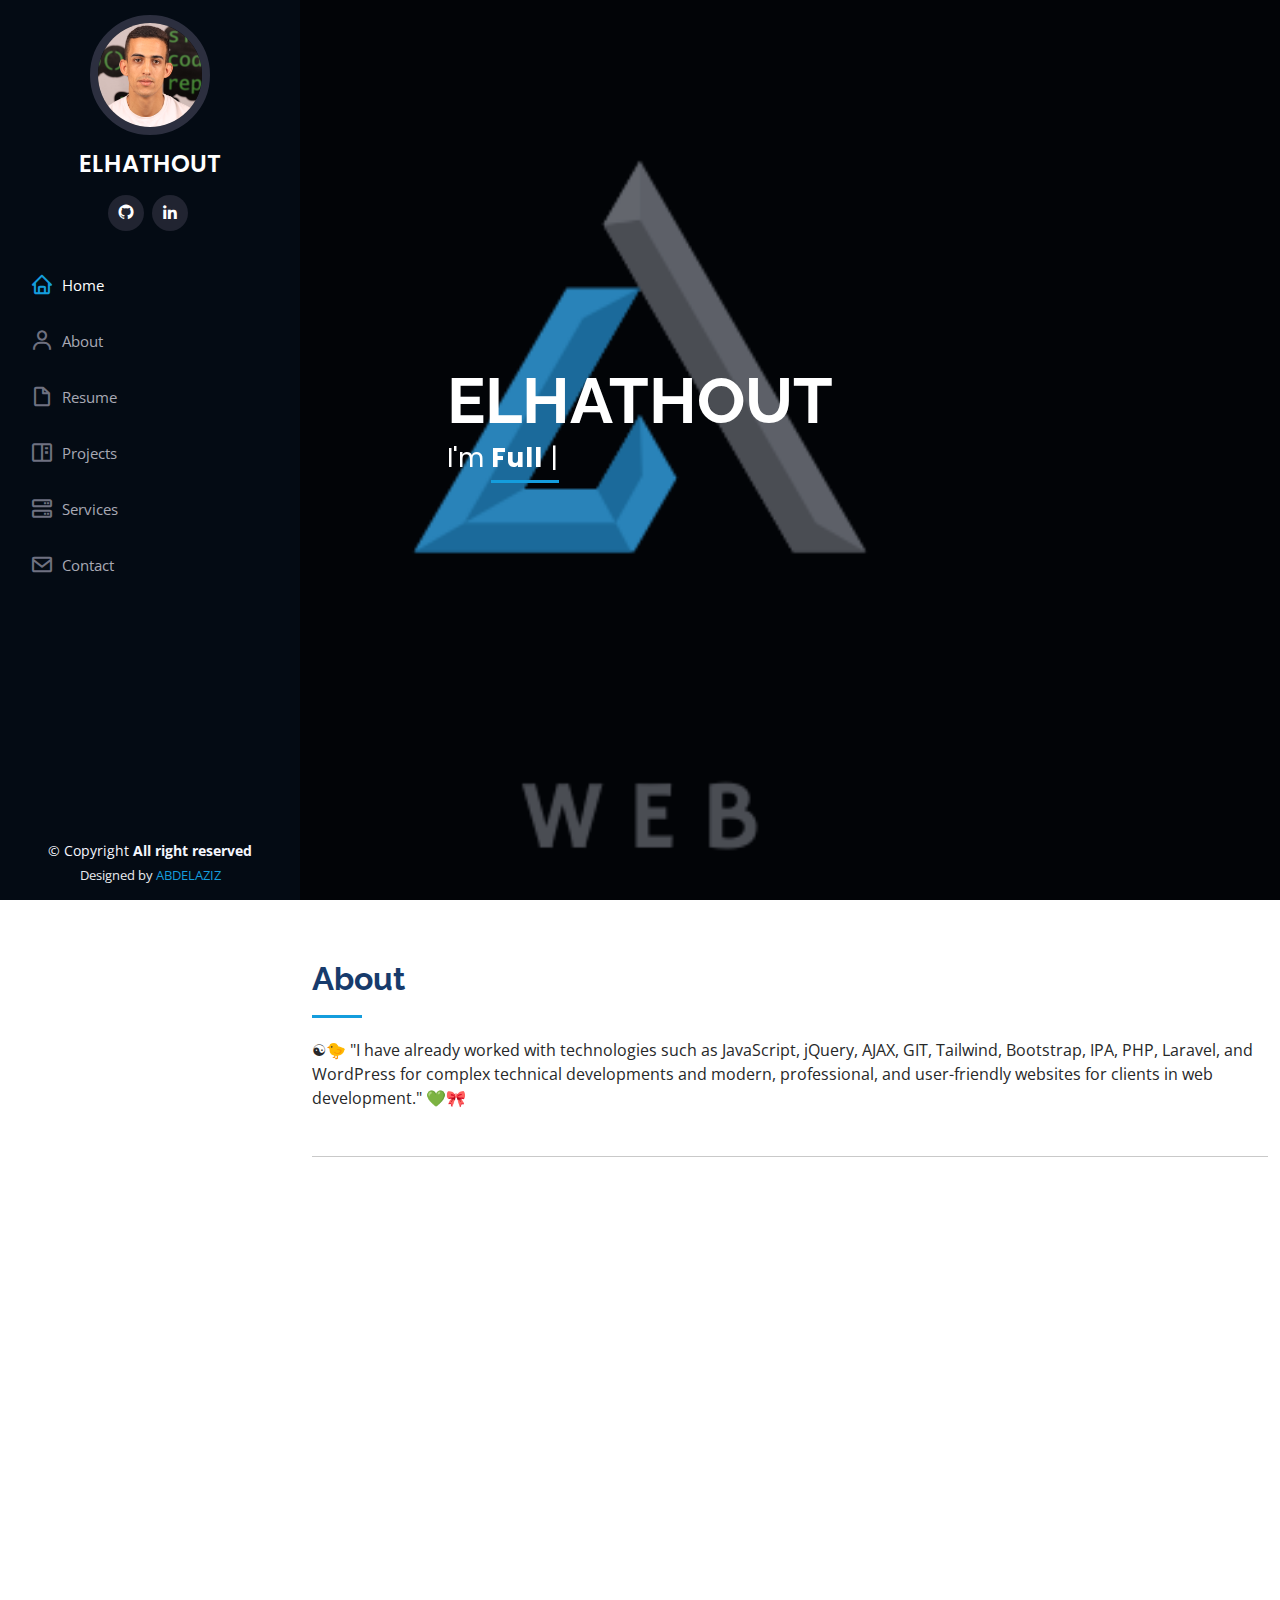
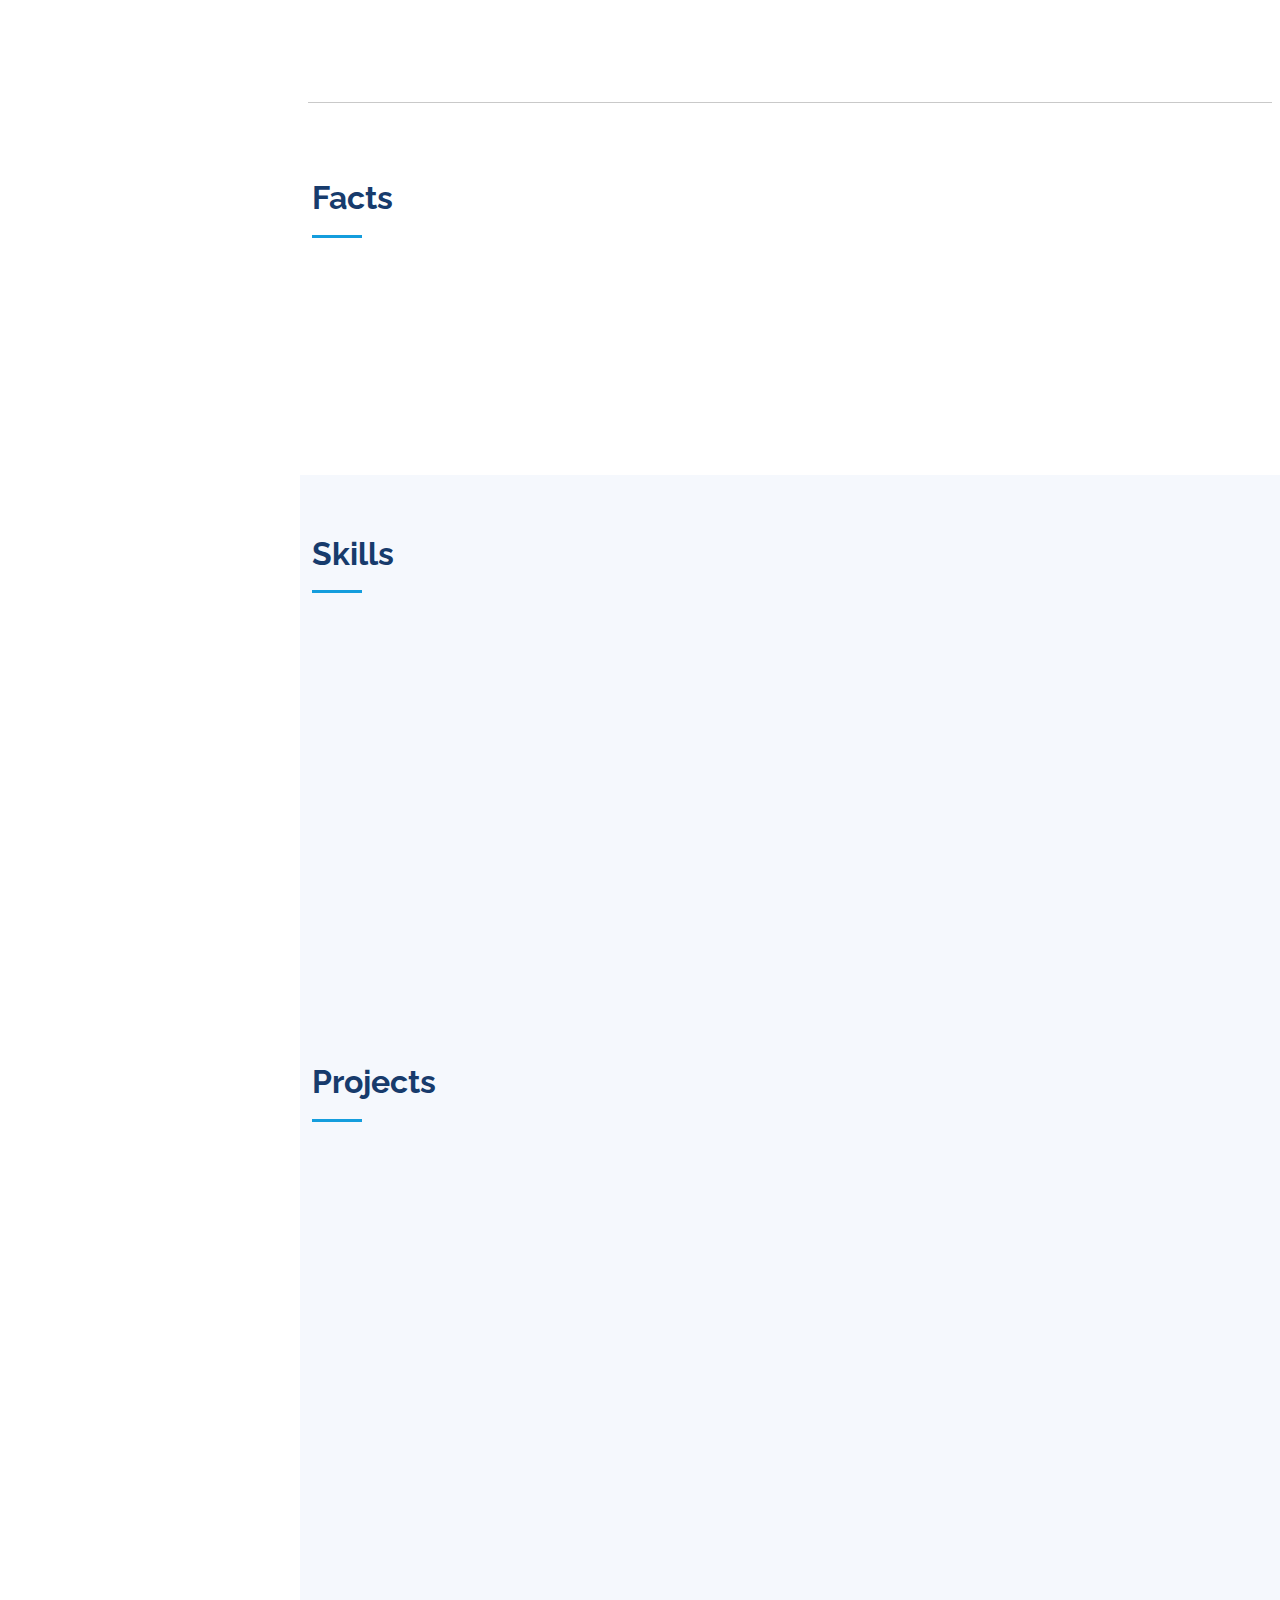
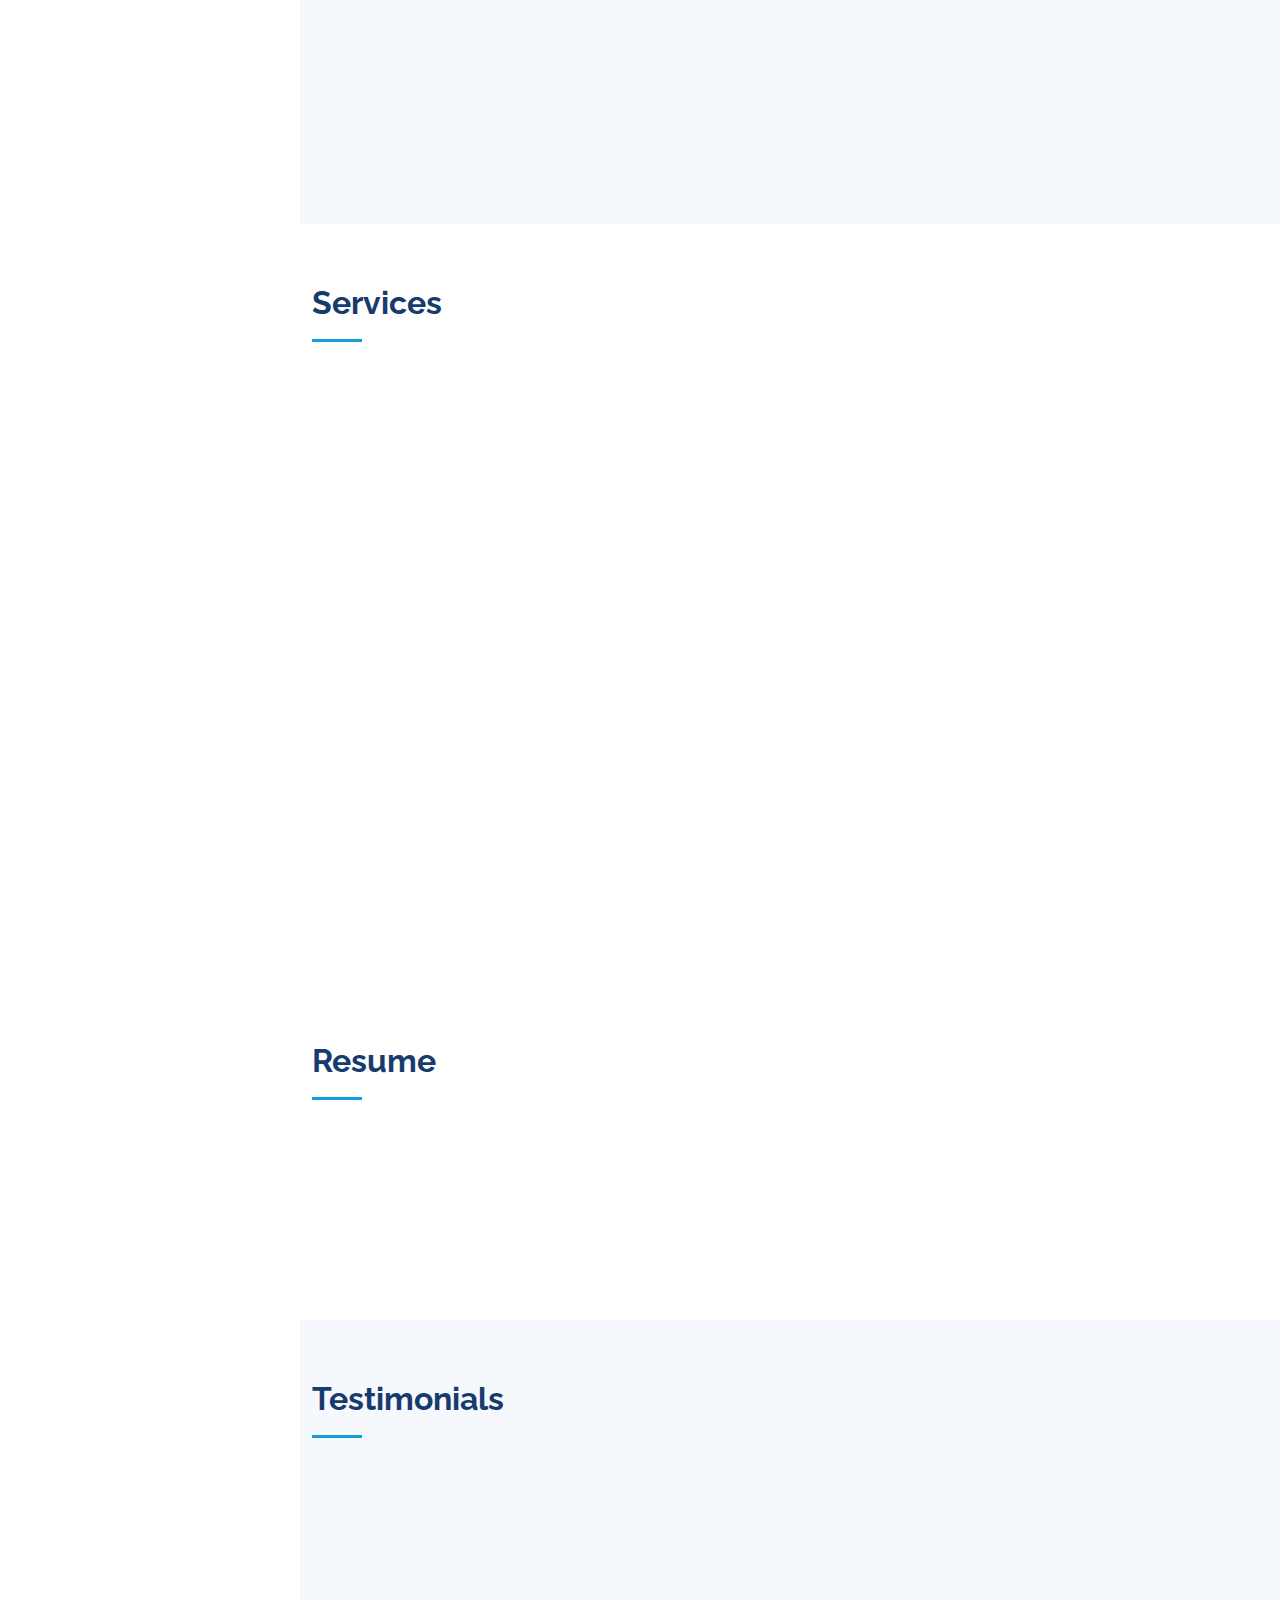
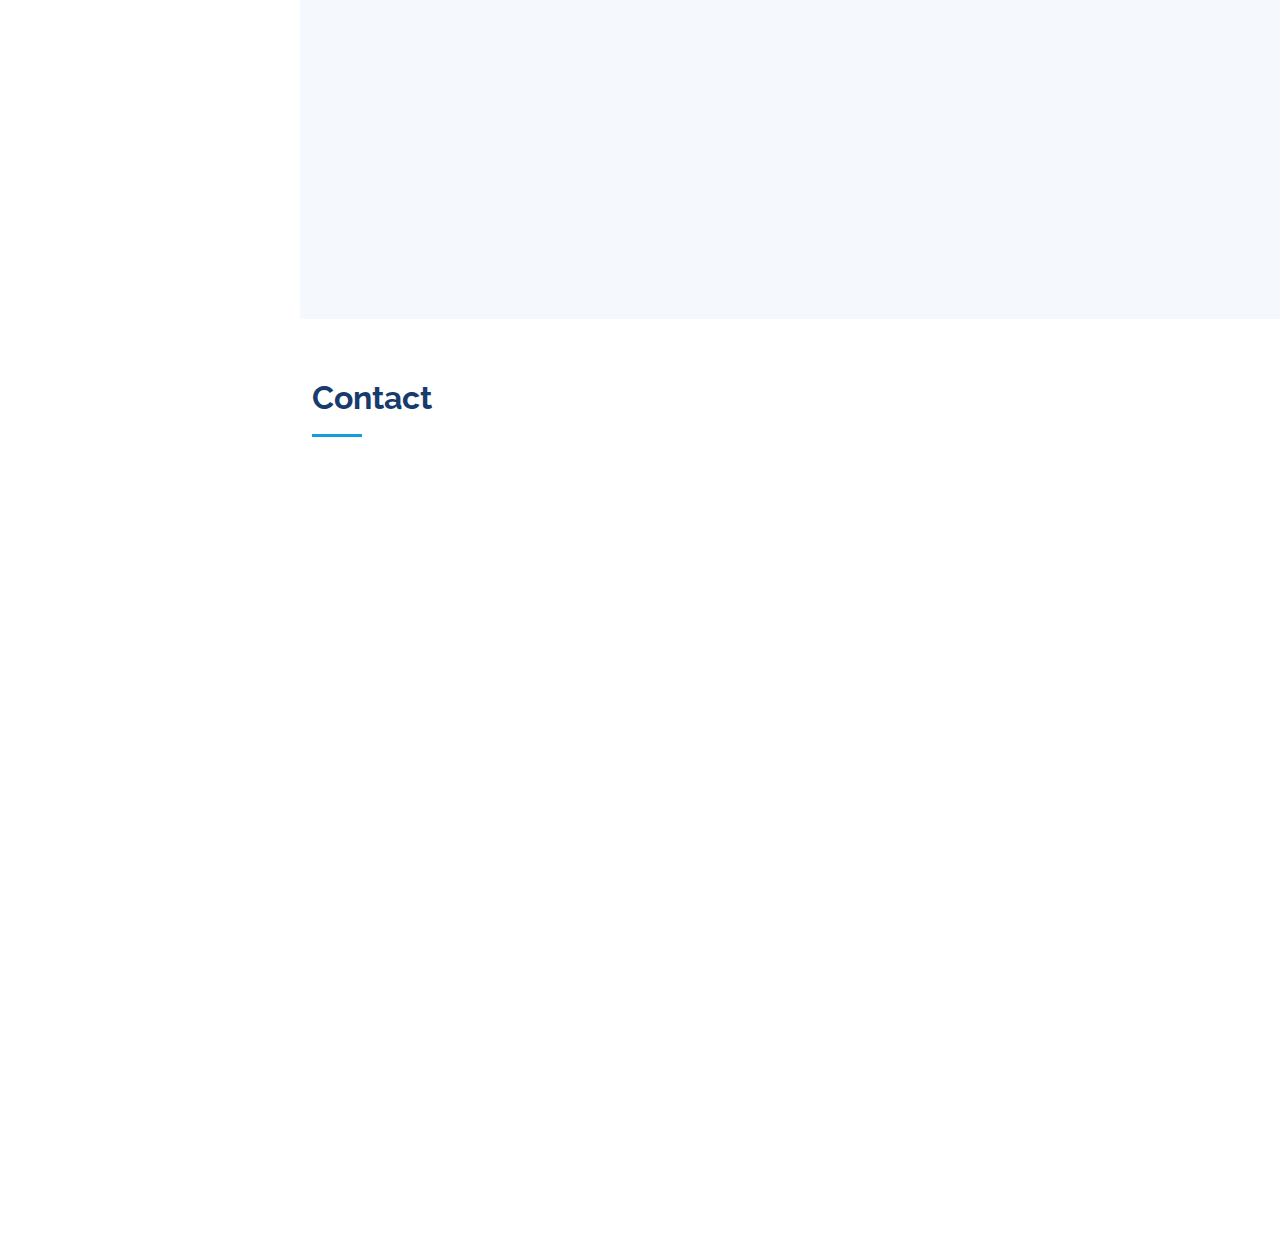
<file: index.html>
<!DOCTYPE html>
<html lang="en">

<head>
  <meta charset="utf-8">
  <meta content="width=device-width, initial-scale=1.0" name="viewport">

  <title>Homepage | ABDELAZIZ</title>
  <meta content="" name="description">
  <meta content="" name="keywords">

  <!-- Favicons -->
  <link href="assets/img/azizelogolink.jpg" rel="icon">
  <link href="assets/img/apple-touch-icon.png" rel="apple-touch-icon">

  <!-- Google Fonts -->
  <link href="https://fonts.googleapis.com/css?family=Open+Sans:300,300i,400,400i,600,600i,700,700i|Raleway:300,300i,400,400i,500,500i,600,600i,700,700i|Poppins:300,300i,400,400i,500,500i,600,600i,700,700i" rel="stylesheet">

  <!-- Vendor CSS Files -->
  <link href="assets/vendor/aos/aos.css" rel="stylesheet">
  <link href="assets/vendor/bootstrap/css/bootstrap.min.css" rel="stylesheet">
  <link href="assets/vendor/bootstrap-icons/bootstrap-icons.css" rel="stylesheet">
  <link href="assets/vendor/boxicons/css/boxicons.min.css" rel="stylesheet">
  <link href="assets/vendor/glightbox/css/glightbox.min.css" rel="stylesheet">
  <link href="assets/vendor/swiper/swiper-bundle.min.css" rel="stylesheet">

  <!-- Template Main CSS File -->
  <link href="assets/css/style.css" rel="stylesheet">

  <!-- =======================================================
  * Template Name: iPortfolio
  * Updated: Mar 10 2023 with Bootstrap v5.2.3
  * Template URL: https://bootstrapmade.com/iportfolio-bootstrap-portfolio-websites-template/
  * Author: BootstrapMade.com
  * License: https://bootstrapmade.com/license/
  ======================================================== -->
</head>

<body>

  <!-- ======= Mobile nav toggle button ======= -->
  <i class="bi bi-list mobile-nav-toggle d-xl-none"></i>

  <!-- ======= Header ======= -->
  <header id="header">
    <div class="d-flex flex-column">

      <div class="profile">
        <img src="assets/img/azize_picture.jpg" alt="" class="img-fluid rounded-pill">
        <h1 class="text-light"><a href="index.html">ELHATHOUT</a></h1>
        <div class="social-links mt-3 text-center">
          <!-- <a href="#" class="twitter"><i class="bx bxl-twitter"></i></a> -->
          <!-- <a href="#" class="facebook"><i class="bx bxl-facebook"></i></a> -->
          <!-- <a href="#" class="instagram"><i class="bx bxl-instagram"></i></a> -->
          <a href="https://github.com/elhathoute" class="google-plus"><i class="bx bxl-github"></i></a>
          <a href="https://www.linkedin.com/in/elhathout-abdelaziz-191290208/" class="linkedin"><i class="bx bxl-linkedin"></i></a>
        </div>
      </div>

      <nav id="navbar" class="nav-menu navbar">
        <ul>
          <li><a href="#hero" class="nav-link scrollto active"><i class="bx bx-home"></i> <span>Home</span></a></li>
          <li><a href="#about" class="nav-link scrollto"><i class="bx bx-user"></i> <span>About</span></a></li>
          <li><a href="#resume" class="nav-link scrollto"><i class="bx bx-file-blank"></i> <span>Resume</span></a></li>
          <li><a href="#portfolio" class="nav-link scrollto"><i class="bx bx-book-content"></i> <span>Projects</span></a></li>
          <li><a href="#services" class="nav-link scrollto"><i class="bx bx-server"></i> <span>Services</span></a></li>
          <li><a href="#contact" class="nav-link scrollto"><i class="bx bx-envelope"></i> <span>Contact</span></a></li>
        </ul>
      </nav><!-- .nav-menu -->
    </div>
  </header><!-- End Header -->

  <!-- ======= Hero Section ======= -->
  <section id="hero" class="d-flex flex-column justify-content-center align-items-center">
    <div class="hero-container" data-aos="fade-in">
      <h1>ELHATHOUT</h1>
      <p>I'm <span class="typed fw-bold" data-typed-items="Full Stack Developer, Freelancer"></span></p>
    </div>
  </section><!-- End Hero -->

  <main id="main">

    <!-- ======= About Section ======= -->
    <section id="about" class="about">
      <div class="container">

        <div class="section-title mb-3">
          <h2>About</h2>
          <p>
       ☯🐤 
       "I have already worked with technologies such as JavaScript, jQuery, AJAX, GIT, Tailwind, Bootstrap, IPA, PHP, Laravel, and WordPress for complex technical developments and modern, professional, and user-friendly websites for clients in web development."
        💚🎀
           
          </p>
        </div>
  <hr>


        <div class="row">
          <div class="col-lg-4" data-aos="fade-right">
            <img src="assets/img/linkedin_img.png" class="img-fluid border border-1 rounded rounded-5" alt="">
          </div>
          <div
          style="padding-top: 130px !important;"
           class="col-lg-8 pt-4 pt-lg-0 content" data-aos="fade-left">
            <h3 class="text-center mb-4 text-decoration-underline"> Web Developer.</h3>
            <!-- <p class="fst-italic">
              Lorem ipsum dolor sit amet, consectetur adipiscing elit, sed do eiusmod tempor incididunt ut labore et dolore
              magna aliqua.
            </p> -->
            <div class="row">
              <div class="col-lg-6">
                <ul>
                  <li><i class="bi bi-chevron-right"></i> <strong>Birthday:</strong> <span>14 DEC 1998</span></li>
                  <li><i class="bi bi-chevron-right"></i> <strong>Github:</strong> <span>
                   <a href="https://github.com/elhathoute">elhathoute</a>
                  </span></li>
                  <li><i class="bi bi-chevron-right"></i> <strong>Phone:</strong> <span>0630258502</span></li>
                  <li><i class="bi bi-chevron-right"></i> <strong>Email:</strong> <span>abdelaazizeelhathoute.2018@gmail.com</span></li>
                  
                </ul>
              </div>
              <div class="col-lg-6">
                <ul>
                  <!-- <li><i class="bi bi-chevron-right"></i> <strong>Age:</strong> <span>30</span></li> -->
                  <li><i class="bi bi-chevron-right"></i> <strong>City:</strong> <span>YOUSSOUFIA, MAROC</span></li>
                  <li><i class="bi bi-chevron-right"></i> <strong>Degree:</strong> <span>LICENCE</span></li>
                  <li><i class="bi bi-chevron-right"></i> <strong>Freelance:</strong> <span>Available</span></li>
                </ul>
              </div>
            </div>
            <!-- <p>
              Officiis eligendi itaque labore et dolorum mollitia officiis optio vero. Quisquam sunt adipisci omnis et ut. Nulla accusantium dolor incidunt officia tempore. Et eius omnis.
              Cupiditate ut dicta maxime officiis quidem quia. Sed et consectetur qui quia repellendus itaque neque. Aliquid amet quidem ut quaerat cupiditate. Ab et eum qui repellendus omnis culpa magni laudantium dolores.
            </p> -->
          </div>
        </div>

      </div>
    </section><!-- End About Section -->
<hr class="mx-2">
    <!-- ======= Facts Section ======= -->
    <section id="facts" class="facts">
      <div class="container">

        <div class="section-title">
          <h2>Facts</h2>
          <!-- <p>Magnam dolores commodi suscipit. Necessitatibus eius consequatur ex aliquid fuga eum quidem. Sit sint consectetur velit. Quisquam quos quisquam cupiditate. Et nemo qui impedit suscipit alias ea. Quia fugiat sit in iste officiis commodi quidem hic quas.</p> -->
        </div>

        <div class="row no-gutters">

          <div class="col-lg-3 col-md-6 d-md-flex align-items-md-stretch" data-aos="fade-up">
            <div class="count-box">
              <i class="bi bi-emoji-smile"></i>
              <span data-purecounter-start="0" data-purecounter-end="15" data-purecounter-duration="1" class="purecounter"></span>
              <p><strong>Happy Clients</strong> </p>
            </div>
          </div>

          <div class="col-lg-3 col-md-6 d-md-flex align-items-md-stretch" data-aos="fade-up" data-aos-delay="100">
            <div class="count-box">
              <i class="bi bi-journal-richtext"></i>
              <span data-purecounter-start="0" data-purecounter-end="20" data-purecounter-duration="1" class="purecounter"></span>
              <p><strong>Projects</strong> </p>
            </div>
          </div>

          <div class="col-lg-3 col-md-6 d-md-flex align-items-md-stretch" data-aos="fade-up" data-aos-delay="200">
            <div class="count-box">
              <i class="bi bi-headset"></i>
              <span data-purecounter-start="0" data-purecounter-end="500" data-purecounter-duration="1" class="purecounter"></span>
              <p><strong>Hours Of Support</strong> </p>
            </div>
          </div>

          <div class="col-lg-3 col-md-6 d-md-flex align-items-md-stretch" data-aos="fade-up" data-aos-delay="300">
            <div class="count-box">
              <i class="bi bi-people"></i>
              <span data-purecounter-start="0" data-purecounter-end="2" data-purecounter-duration="1" class="purecounter"></span>
              <p><strong>Hard Workers</strong> </p>
            </div>
          </div>

        </div>

      </div>
    </section><!-- End Facts Section -->

    <!-- ======= Skills Section ======= -->
    <section id="skills" class="skills section-bg">
      <div class="container">

        <div class="section-title">
          <h2>Skills</h2>
          <!-- <p>Magnam dolores commodi suscipit. Necessitatibus eius consequatur ex aliquid fuga eum quidem. Sit sint consectetur velit. Quisquam quos quisquam cupiditate. Et nemo qui impedit suscipit alias ea. Quia fugiat sit in iste officiis commodi quidem hic quas.</p> -->
        </div>

        <div class="row skills-content">

          <div class="col-lg-6" data-aos="fade-up">

            <div class="progress">
              <span class="skill">HTML <i class="val">70%</i></span>
              <div class="progress-bar-wrap">
                <div class="progress-bar" role="progressbar" aria-valuenow="70" aria-valuemin="0" aria-valuemax="100"></div>
              </div>
            </div>

            <div class="progress">
              <span class="skill">CSS <i class="val">60%</i></span>
              <div class="progress-bar-wrap">
                <div class="progress-bar" role="progressbar" aria-valuenow="60" aria-valuemin="0" aria-valuemax="100"></div>
              </div>
            </div>

            <div class="progress">
              <span class="skill">JavaScript <i class="val">60%</i></span>
              <div class="progress-bar-wrap">
                <div class="progress-bar" role="progressbar" aria-valuenow="60" aria-valuemin="0" aria-valuemax="100"></div>
              </div>
            </div>

            <div class="progress">
              <span class="skill">UML <i class="val">60%</i></span>
              <div class="progress-bar-wrap">
                <div class="progress-bar" role="progressbar" aria-valuenow="60" aria-valuemin="0" aria-valuemax="100"></div>
              </div>
            </div>

            <div class="progress">
              <span class="skill">VueJS <i class="val">30%</i></span>
              <div class="progress-bar-wrap">
                <div class="progress-bar" role="progressbar" aria-valuenow="30" aria-valuemin="0" aria-valuemax="100"></div>
              </div>
            </div>

          </div>

          <div class="col-lg-6" data-aos="fade-up" data-aos-delay="100">

            <div class="progress">
              <span class="skill">PHP <i class="val">70%</i></span>
              <div class="progress-bar-wrap">
                <div class="progress-bar" role="progressbar" aria-valuenow="70" aria-valuemin="0" aria-valuemax="100"></div>
              </div>
            </div>
            <div class="progress">
              <span class="skill">LARAVEL <i class="val">60%</i></span>
              <div class="progress-bar-wrap">
                <div class="progress-bar" role="progressbar" aria-valuenow="60" aria-valuemin="0" aria-valuemax="100"></div>
              </div>
            </div>

            <div class="progress">
              <span class="skill">GIT/GITHUB <i class="val">50%</i></span>
              <div class="progress-bar-wrap">
                <div class="progress-bar" role="progressbar" aria-valuenow="50" aria-valuemin="0" aria-valuemax="100"></div>
              </div>
            </div>
            <div class="progress">
              <span class="skill">REST API <i class="val">50%</i></span>
              <div class="progress-bar-wrap">
                <div class="progress-bar" role="progressbar" aria-valuenow="50" aria-valuemin="0" aria-valuemax="100"></div>
              </div>
            </div>
            <div class="progress">
              <span class="skill">WordPress/CMS <i class="val">20%</i></span>
              <div class="progress-bar-wrap">
                <div class="progress-bar" role="progressbar" aria-valuenow="20" aria-valuemin="0" aria-valuemax="100"></div>
              </div>
            </div>

          

          </div>

        </div>

      </div>
    </section><!-- End Skills Section -->

  

    <!-- ======= Portfolio Section ======= -->
    <section id="portfolio" class="portfolio section-bg">
      <div class="container">

        <div class="section-title">
          <h2>Projects</h2>
          <!-- <p>Magnam dolores commodi suscipit. Necessitatibus eius consequatur ex aliquid fuga eum quidem. Sit sint consectetur velit. Quisquam quos quisquam cupiditate. Et nemo qui impedit suscipit alias ea. Quia fugiat sit in iste officiis commodi quidem hic quas.</p> -->
        </div>

        <div class="row" data-aos="fade-up">
          <div class="col-lg-12 d-flex justify-content-center">
            <ul id="portfolio-flters">
              <li data-filter="*" class="filter-active">All</li>
              <li data-filter=".filter-app">Laravel</li>
              <li data-filter=".filter-card">Vue JS</li>
              <li data-filter=".filter-web">HTML/CSS/PHP</li>
            </ul>
          </div>
        </div>

        <div class="row portfolio-container" data-aos="fade-up" data-aos-delay="100">

          <div class="col-lg-4 col-md-6 portfolio-item filter-web">
            <div class="portfolio-wrap">
              <img
             
               src="assets/img/checkout_paiment/information.png" class="img-fluid" alt="">
              <div class="portfolio-links">
                <a href="assets/img/checkout_paiment/information.png" data-gallery="portfolioGallery" class="portfolio-lightbox" title="Information"><i class="bx bx-plus"></i></a>
                <a href="portfolio-details1.html" title="More Details"><i class="bx bx-link"></i></a>
              </div>
            </div>
            <h3 class="text-center">Checkout Paiment</h3>
          </div>

          <div class="col-lg-4 col-md-6 portfolio-item filter-web">
            <div class="portfolio-wrap">
              <img
             
               src="assets/img/gestion_stagiaire/19.PNG" class="img-fluid " alt="">
              <div class="portfolio-links">
                <a href="assets/img/gestion_stagiaire/4.PNG" data-gallery="portfolioGallery" class="portfolio-lightbox" title="Information"><i class="bx bx-plus"></i></a>
                <a href="portfolio-details2.html" title="More Details"><i class="bx bx-link"></i></a>
              </div>
            </div>
            <h3 class="text-center">Gestion Stagiaires</h3>
          </div>

            <div class="col-lg-4 col-md-6 portfolio-item filter-web">
            <div class="portfolio-wrap">
              <img
             
               src="assets/img/SCRUM6BOARD/YouCode-Scrum-Board-2.png" class="img-fluid " alt="">
              <div class="portfolio-links">
                <a href="assets/img/SCRUM6BOARD/YouCode-Scrum-Board-2.png" data-gallery="portfolioGallery" class="portfolio-lightbox" title="Information"><i class="bx bx-plus"></i></a>
                <a href="portfolio-details3.html" title="More Details"><i class="bx bx-link"></i></a>
              </div>
            </div>
            <h3 class="text-center">Scrum Board</h3>
          </div>

          <div class="col-lg-4 col-md-6 portfolio-item filter-web">
            <div class="portfolio-wrap">
              <img
             
               src="assets/img/portfolio_/Homepage-ABDELAZIZ.png" class="img-fluid " alt="">
              <div class="portfolio-links">
                <a href="assets/img/portfolio_/Homepage-ABDELAZIZ.png" data-gallery="portfolioGallery" class="portfolio-lightbox" title="Information"><i class="bx bx-plus"></i></a>
                <a href="portfolio-details5.html" title="More Details"><i class="bx bx-link"></i></a>
              </div>
            </div>
            <h3 class="text-center">Portfolio</h3>
          </div>


          
          <!-- vue -->
          <div class="col-lg-4 col-md-6 portfolio-item filter-card">
            <div class="portfolio-wrap">
              <img
             
               src="assets/img/upvote/UpVote-2.png" class="img-fluid " alt="">
              <div class="portfolio-links">
                <a href="assets/img/upvote/UpVote-2.png" data-gallery="portfolioGallery" class="portfolio-lightbox" title="Information"><i class="bx bx-plus"></i></a>
                <a href="portfolio-details4.html" title="More Details"><i class="bx bx-link"></i></a>
              </div>
            </div>
            <h3 class="text-center">Up Vote</h3>
          </div>
          <!-- end vue -->

          <!-- <div class="col-lg-4 col-md-6 portfolio-item filter-web">
            <div class="portfolio-wrap">
              <img src="assets/img/portfolio/portfolio-2.jpg" class="img-fluid" alt="">
              <div class="portfolio-links">
                <a href="assets/img/portfolio/portfolio-2.jpg" data-gallery="portfolioGallery" class="portfolio-lightbox" title="Web 3"><i class="bx bx-plus"></i></a>
                <a href="portfolio-details.html" title="More Details"><i class="bx bx-link"></i></a>
              </div>
            </div>
          </div> -->

          <!-- <div class="col-lg-4 col-md-6 portfolio-item filter-app">
            <div class="portfolio-wrap">
              <img src="assets/img/portfolio/portfolio-3.jpg" class="img-fluid" alt="">
              <div class="portfolio-links">
                <a href="assets/img/portfolio/portfolio-3.jpg" data-gallery="portfolioGallery" class="portfolio-lightbox" title="App 2"><i class="bx bx-plus"></i></a>
                <a href="portfolio-details.html" title="More Details"><i class="bx bx-link"></i></a>
              </div>
            </div>
          </div> -->

          <!-- <div class="col-lg-4 col-md-6 portfolio-item filter-card">
            <div class="portfolio-wrap">
              <img src="assets/img/portfolio/portfolio-4.jpg" class="img-fluid" alt="">
              <div class="portfolio-links">
                <a href="assets/img/portfolio/portfolio-4.jpg" data-gallery="portfolioGallery" class="portfolio-lightbox" title="Card 2"><i class="bx bx-plus"></i></a>
                <a href="portfolio-details.html" title="More Details"><i class="bx bx-link"></i></a>
              </div>
            </div>
          </div> -->

          <!-- <div class="col-lg-4 col-md-6 portfolio-item filter-web">
            <div class="portfolio-wrap">
              <img src="assets/img/portfolio/portfolio-5.jpg" class="img-fluid" alt="">
              <div class="portfolio-links">
                <a href="assets/img/portfolio/portfolio-5.jpg" data-gallery="portfolioGallery" class="portfolio-lightbox" title="Web 2"><i class="bx bx-plus"></i></a>
                <a href="portfolio-details.html" title="More Details"><i class="bx bx-link"></i></a>
              </div>
            </div>
          </div> -->

          <!-- <div class="col-lg-4 col-md-6 portfolio-item filter-app">
            <div class="portfolio-wrap">
              <img src="assets/img/portfolio/portfolio-6.jpg" class="img-fluid" alt="">
              <div class="portfolio-links">
                <a href="assets/img/portfolio/portfolio-6.jpg" data-gallery="portfolioGallery" class="portfolio-lightbox" title="App 3"><i class="bx bx-plus"></i></a>
                <a href="portfolio-details.html" title="More Details"><i class="bx bx-link"></i></a>
              </div>
            </div>
          </div>

          <div class="col-lg-4 col-md-6 portfolio-item filter-card">
            <div class="portfolio-wrap">
              <img src="assets/img/portfolio/portfolio-7.jpg" class="img-fluid" alt="">
              <div class="portfolio-links">
                <a href="assets/img/portfolio/portfolio-7.jpg" data-gallery="portfolioGallery" class="portfolio-lightbox" title="Card 1"><i class="bx bx-plus"></i></a>
                <a href="portfolio-details.html" title="More Details"><i class="bx bx-link"></i></a>
              </div>
            </div>
          </div> -->

          <!-- <div class="col-lg-4 col-md-6 portfolio-item filter-card">
            <div class="portfolio-wrap">
              <img src="assets/img/portfolio/portfolio-8.jpg" class="img-fluid" alt="">
              <div class="portfolio-links">
                <a href="assets/img/portfolio/portfolio-8.jpg" data-gallery="portfolioGallery" class="portfolio-lightbox" title="Card 3"><i class="bx bx-plus"></i></a>
                <a href="portfolio-details.html" title="More Details"><i class="bx bx-link"></i></a>
              </div>
            </div>
          </div>

          <div class="col-lg-4 col-md-6 portfolio-item filter-web">
            <div class="portfolio-wrap">
              <img src="assets/img/portfolio/portfolio-9.jpg" class="img-fluid" alt="">
              <div class="portfolio-links">
                <a href="assets/img/portfolio/portfolio-9.jpg" data-gallery="portfolioGallery" class="portfolio-lightbox" title="Web 3"><i class="bx bx-plus"></i></a>
                <a href="portfolio-details.html" title="More Details"><i class="bx bx-link"></i></a>
              </div>
            </div>
          </div> -->

        </div>

      </div>
    </section><!-- End Portfolio Section -->

    <!-- ======= Services Section ======= -->
    <section id="services" class="services">
      <div class="container">

        <div class="section-title">
          <h2>Services</h2>
          <!-- <p>Magnam dolores commodi suscipit. Necessitatibus eius consequatur ex aliquid fuga eum quidem. Sit sint consectetur velit. Quisquam quos quisquam cupiditate. Et nemo qui impedit suscipit alias ea. Quia fugiat sit in iste officiis commodi quidem hic quas.</p> -->
        </div>

        <div class="row">
          <div class="col-lg-4 col-md-6 icon-box" data-aos="fade-up">
            <div class="icon"><i class="bi bi-window-stack"></i></div>
            <h4 class="title"><a href="">Web developement</a></h4>
            <p class="description">
              Web developers use various programming languages, frameworks, and tools to create websites and applications. These may include HTML, CSS, JavaScript, PHP, Vue.js, Laravel, and many others.
            </p>
          </div>
          <div class="col-lg-4 col-md-6 icon-box" data-aos="fade-up" data-aos-delay="100">
            <div class="icon"><i class="bi bi-phone"></i></div>
            <h4 class="title"><a href="">Mobile developement</a></h4>
            <p class="description">
              Mobile developers use various programming languages, frameworks, and tools to create mobile applications. For native development, developers may use  Java or Kotlin for Android.
          </div>
          <div class="col-lg-4 col-md-6 icon-box" data-aos="fade-up" data-aos-delay="200">
            <div class="icon"><i class="bi bi-pc-display"></i></div>
            <h4 class="title"><a href="">Design</a></h4>
            <p class="description">
              design for your brand and also flayers,business cards , logo , t-shirts
            </p>
          </div>
          <div class="col-lg-4 col-md-6 icon-box" data-aos="fade-up" data-aos-delay="300">
            <div class="icon"><i class="bi bi-wordpress"></i></div>
            <h4 class="title"><a href="">CMS</a></h4>
            <p class="description">
              WordPress developers use various programming languages, including HTML, CSS, JavaScript, PHP, and MySQL, to create and customize websites. They also utilize plugins and themes to extend the functionality of WordPress and enhance the user experience.
            </p>
          </div>
          
          <!-- <div class="col-lg-4 col-md-6 icon-box" data-aos="fade-up" data-aos-delay="400">
            <div class="icon"><i class="bi bi-file-earmark-pdf-fill"></i></div>
            <h4 class="title"><a href="">internship report</a></h4>
            <p class="description">
              An internship report also provides an opportunity for the intern to reflect on their experiences, evaluate their personal and professional growth, and identify future goals and career aspirations.
            </p>
          </div> -->
         
        </div>

      </div>
    </section><!-- End Services Section -->
  <!-- ======= Resume Section ======= -->
  <section id="resume" class="resume">
    <div class="container">

      <div class="section-title">
        <h2>Resume</h2>
        <!-- <p>Magnam dolores commodi suscipit. Necessitatibus eius consequatur ex aliquid fuga eum quidem. Sit sint consectetur velit. Quisquam quos quisquam cupiditate. Et nemo qui impedit suscipit alias ea. Quia fugiat sit in iste officiis commodi quidem hic quas.</p> -->
      </div>

      <div class="row">
        <div class="col-lg-6" data-aos="fade-up">
         <a class="fs-5 " href="fin_version_latex_abdelaziz_last.pdf">
          <svg width="110px" height="110px" viewBox="-1.44 -1.44 26.88 26.88" fill="none" xmlns="http://www.w3.org/2000/svg" stroke="#1a4eea"><g id="SVGRepo_bgCarrier" stroke-width="0"></g><g id="SVGRepo_tracerCarrier" stroke-linecap="round" stroke-linejoin="round" stroke="#CCCCCC" stroke-width="0.048"></g><g id="SVGRepo_iconCarrier"> <path d="M5 20H19M12 4V16M12 16L15 13M12 16L9 13" stroke="#000000" stroke-width="2.4" stroke-linecap="round" stroke-linejoin="round"></path> </g></svg>
         </a>

        </div>
      </div>
      

    </div>
  </section><!-- End Resume Section -->
    <!-- ======= Testimonials Section ======= -->
    <section id="testimonials" class="testimonials section-bg">
      <div class="container">

        <div class="section-title">
          <h2>Testimonials</h2>
          <!-- <p>Magnam dolores commodi suscipit. Necessitatibus eius consequatur ex aliquid fuga eum quidem. Sit sint consectetur velit. Quisquam quos quisquam cupiditate. Et nemo qui impedit suscipit alias ea. Quia fugiat sit in iste officiis commodi quidem hic quas.</p> -->
        </div>

        <div class="testimonials-slider swiper" data-aos="fade-up" data-aos-delay="100">
          <div class="swiper-wrapper">

            <div class="swiper-slide">
              <div class="testimonial-item" data-aos="fade-up">
                <p>
                  <i class="bx bxs-quote-alt-left quote-icon-left"></i>
      Good Service                  <i class="bx bxs-quote-alt-right quote-icon-right"></i>
                </p>
                <img src="assets/img/testimonials/testimonials-1.jpg" class="testimonial-img" alt="">
                <h3>Saul Goodman</h3>
                <h4>Ceo &amp; Founder</h4>
              </div>
            </div><!-- End testimonial item -->

            <div class="swiper-slide">
              <div class="testimonial-item" data-aos="fade-up" data-aos-delay="100">
                <p>
                  <i class="bx bxs-quote-alt-left quote-icon-left"></i>

                  I highly recommend <span class="fw-bold">ELHATHOUT</span> for anyone looking for a talented and reliable web developer.                <i class="bx bxs-quote-alt-right quote-icon-right"></i>
                </p>
                <img src="assets/img/testimonials/testimonials-2.jpg" class="testimonial-img" alt="">
                <h3>Sara Wilsson</h3>
                <h4>Designer</h4>
              </div>
            </div><!-- End testimonial item -->

            <div class="swiper-slide">
              <div class="testimonial-item" data-aos="fade-up" data-aos-delay="200">
                <p>
                  <i class="bx bxs-quote-alt-left quote-icon-left"></i>
                  If you're looking for a web developer who can turn your ideas into reality, look no further than <span class="fw-bold">ELHATHOUT</span>.
                  <i class="bx bxs-quote-alt-right quote-icon-right"></i>
                </p>
                <img src="assets/img/testimonials/testimonials-3.jpg" class="testimonial-img" alt="">
                <h3>Jena Karlis</h3>
                <h4>Store Owner</h4>
              </div>
            </div><!-- End testimonial item -->

          


          </div>
          <div class="swiper-pagination"></div>
        </div>

      </div>
    </section><!-- End Testimonials Section -->

    <!-- ======= Contact Section ======= -->
    <section id="contact" class="contact">
      <div class="container">

        <div class="section-title">
          <h2>Contact</h2>
        </div>

        <div class="row" data-aos="fade-in">

          <div class="col-lg-5 d-flex align-items-stretch">
            <div class="info">
              <div class="address">
                <i class="bi bi-geo-alt"></i>
                <h4>Location:</h4>
                <p>Morocco</p>
              </div>

              <div class="email">
                <i class="bi bi-envelope"></i>
                <h4>Email:</h4>
                <p>abdelaazizeelhathoute.2018@gmail.com</p>
              </div>

              <div class="phone">
                <i class="bi bi-phone"></i>
                <h4>Call:</h4>
                <p>+212615919437</p>
              </div>

<div class="location ">
  <iframe src="https://www.google.com/maps/embed?pb=!1m18!1m12!1m3!1d26995.651353977228!2d-8.5256357!3d32.24579985!2m3!1f0!2f0!3f0!3m2!1i1024!2i768!4f13.1!3m3!1m2!1s0xdaefcd3cdac94a5%3A0x2cfe67e059e518d!2sYoussoufia!5e0!3m2!1sfr!2sma!4v1682951747309!5m2!1sfr!2sma" width="300" height="300" style="border:0;" allowfullscreen="" loading="lazy" referrerpolicy="no-referrer-when-downgrade"></iframe>            </div>

</div>
          </div>

          <div class="col-lg-7 mt-5 mt-lg-0 d-flex align-items-stretch">
            <form action="forms/contact.php" method="post" role="form" class="php-email-form">
              <div class="row">
                <div class="form-group col-md-6">
                  <label for="name">Your Name</label>
                  <input type="text" name="name" class="form-control" id="name" required>
                </div>
                <div class="form-group col-md-6">
                  <label for="name">Your Email</label>
                  <input type="email" class="form-control" name="email" id="email" required>
                </div>
              </div>
              <div class="form-group">
                <label for="name">Subject</label>
                <input type="text" class="form-control" name="subject" id="subject" required>
              </div>
              <div class="form-group">
                <label for="name">Message</label>
                <textarea class="form-control" name="message" rows="10" required></textarea>
              </div>
              <div class="my-3">
                <div class="loading">Loading</div>
                <div class="error-message"></div>
                <div class="sent-message">Your message has been sent. Thank you!</div>
              </div>
              <div class="text-center"><button type="submit">Send Message</button></div>
            </form>
          </div>

        </div>

      </div>
    </section><!-- End Contact Section -->

  </main><!-- End #main -->

  <!-- ======= Footer ======= -->
  <footer id="footer">
    <div class="container">
      <div class="copyright">
        &copy; Copyright <strong><span>All right reserved</span></strong>
      </div>
      <div class="credits">
      
        Designed by <a href="#">ABDELAZIZ</a>
      </div>
    </div>
  </footer><!-- End  Footer -->

  <a href="#" class="back-to-top d-flex align-items-center justify-content-center"><i class="bi bi-arrow-up-short"></i></a>

  <!-- Vendor JS Files -->
  <script src="assets/vendor/purecounter/purecounter_vanilla.js"></script>
  <script src="assets/vendor/aos/aos.js"></script>
  <script src="assets/vendor/bootstrap/js/bootstrap.bundle.min.js"></script>
  <script src="assets/vendor/glightbox/js/glightbox.min.js"></script>
  <script src="assets/vendor/isotope-layout/isotope.pkgd.min.js"></script>
  <script src="assets/vendor/swiper/swiper-bundle.min.js"></script>
  <script src="assets/vendor/typed.js/typed.min.js"></script>
  <script src="assets/vendor/waypoints/noframework.waypoints.js"></script>
  <script src="assets/vendor/php-email-form/validate.js"></script>

  <!-- Template Main JS File -->
  <script src="assets/js/main.js"></script>

</body>

</html>
</file>
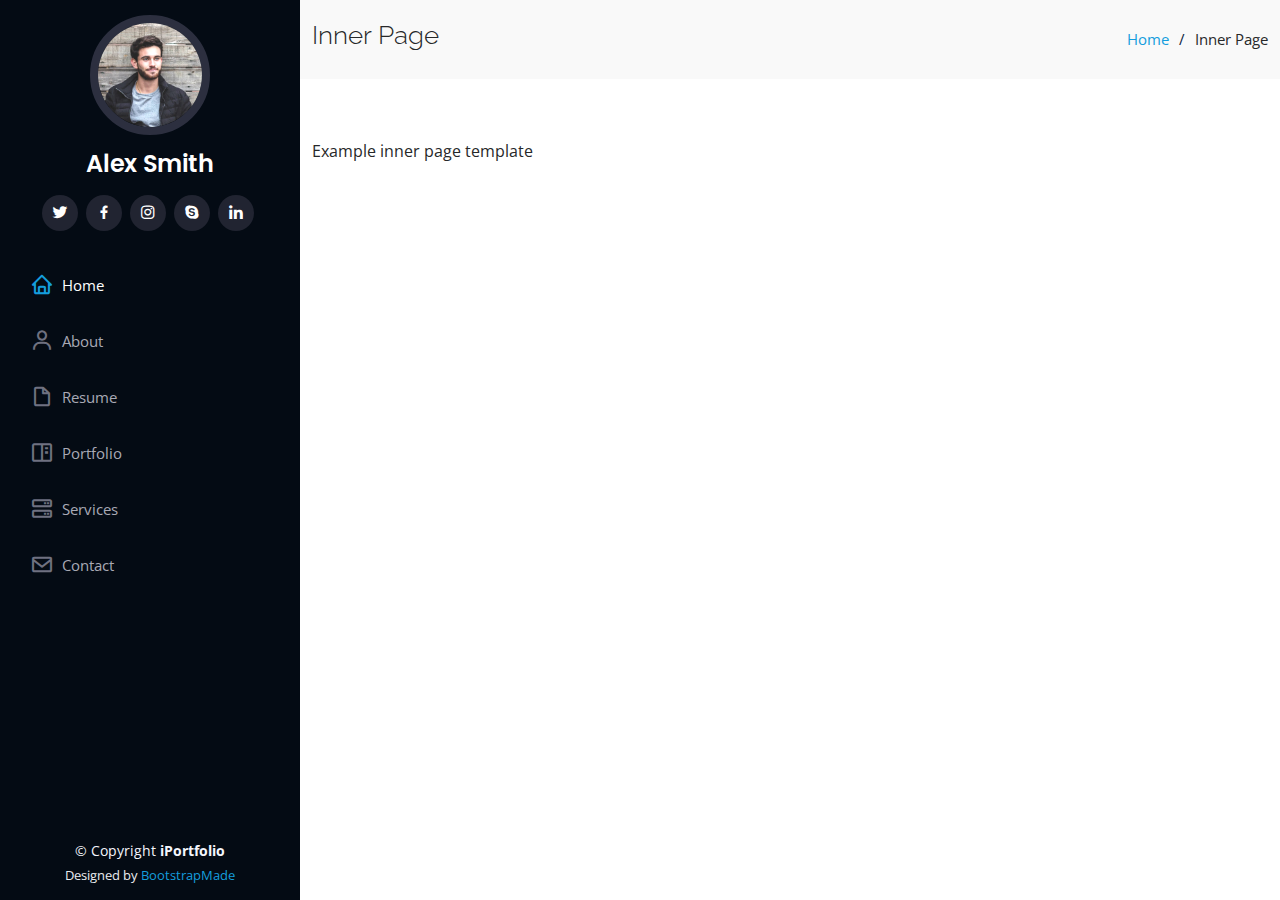
<file: inner-page.html>
<!DOCTYPE html>
<html lang="en">

<head>
  <meta charset="utf-8">
  <meta content="width=device-width, initial-scale=1.0" name="viewport">

  <title>Inner Page - iPortfolio Bootstrap Template</title>
  <meta content="" name="description">
  <meta content="" name="keywords">

  <!-- Favicons -->
  <link href="assets/img/favicon.png" rel="icon">
  <link href="assets/img/apple-touch-icon.png" rel="apple-touch-icon">

  <!-- Google Fonts -->
  <link href="https://fonts.googleapis.com/css?family=Open+Sans:300,300i,400,400i,600,600i,700,700i|Raleway:300,300i,400,400i,500,500i,600,600i,700,700i|Poppins:300,300i,400,400i,500,500i,600,600i,700,700i" rel="stylesheet">

  <!-- Vendor CSS Files -->
  <link href="assets/vendor/aos/aos.css" rel="stylesheet">
  <link href="assets/vendor/bootstrap/css/bootstrap.min.css" rel="stylesheet">
  <link href="assets/vendor/bootstrap-icons/bootstrap-icons.css" rel="stylesheet">
  <link href="assets/vendor/boxicons/css/boxicons.min.css" rel="stylesheet">
  <link href="assets/vendor/glightbox/css/glightbox.min.css" rel="stylesheet">
  <link href="assets/vendor/swiper/swiper-bundle.min.css" rel="stylesheet">

  <!-- Template Main CSS File -->
  <link href="assets/css/style.css" rel="stylesheet">

  <!-- =======================================================
  * Template Name: iPortfolio
  * Updated: Mar 10 2023 with Bootstrap v5.2.3
  * Template URL: https://bootstrapmade.com/iportfolio-bootstrap-portfolio-websites-template/
  * Author: BootstrapMade.com
  * License: https://bootstrapmade.com/license/
  ======================================================== -->
</head>

<body>

  <!-- ======= Mobile nav toggle button ======= -->
  <i class="bi bi-list mobile-nav-toggle d-xl-none"></i>

  <!-- ======= Header ======= -->
  <header id="header">
    <div class="d-flex flex-column">

      <div class="profile">
        <img src="assets/img/profile-img.jpg" alt="" class="img-fluid rounded-circle">
        <h1 class="text-light"><a href="index.html">Alex Smith</a></h1>
        <div class="social-links mt-3 text-center">
          <a href="#" class="twitter"><i class="bx bxl-twitter"></i></a>
          <a href="#" class="facebook"><i class="bx bxl-facebook"></i></a>
          <a href="#" class="instagram"><i class="bx bxl-instagram"></i></a>
          <a href="#" class="google-plus"><i class="bx bxl-skype"></i></a>
          <a href="#" class="linkedin"><i class="bx bxl-linkedin"></i></a>
        </div>
      </div>

      <nav id="navbar" class="nav-menu navbar">
        <ul>
          <li><a href="#hero" class="nav-link scrollto active"><i class="bx bx-home"></i> <span>Home</span></a></li>
          <li><a href="#about" class="nav-link scrollto"><i class="bx bx-user"></i> <span>About</span></a></li>
          <li><a href="#resume" class="nav-link scrollto"><i class="bx bx-file-blank"></i> <span>Resume</span></a></li>
          <li><a href="#portfolio" class="nav-link scrollto"><i class="bx bx-book-content"></i> <span>Portfolio</span></a></li>
          <li><a href="#services" class="nav-link scrollto"><i class="bx bx-server"></i> <span>Services</span></a></li>
          <li><a href="#contact" class="nav-link scrollto"><i class="bx bx-envelope"></i> <span>Contact</span></a></li>
        </ul>
      </nav><!-- .nav-menu -->
    </div>
  </header><!-- End Header -->

  <main id="main">

    <!-- ======= Breadcrumbs ======= -->
    <section class="breadcrumbs">
      <div class="container">

        <div class="d-flex justify-content-between align-items-center">
          <h2>Inner Page</h2>
          <ol>
            <li><a href="index.html">Home</a></li>
            <li>Inner Page</li>
          </ol>
        </div>

      </div>
    </section><!-- End Breadcrumbs -->

    <section class="inner-page">
      <div class="container">
        <p>
          Example inner page template
        </p>
      </div>
    </section>

  </main><!-- End #main -->

  <!-- ======= Footer ======= -->
  <footer id="footer">
    <div class="container">
      <div class="copyright">
        &copy; Copyright <strong><span>iPortfolio</span></strong>
      </div>
      <div class="credits">
        <!-- All the links in the footer should remain intact. -->
        <!-- You can delete the links only if you purchased the pro version. -->
        <!-- Licensing information: https://bootstrapmade.com/license/ -->
        <!-- Purchase the pro version with working PHP/AJAX contact form: https://bootstrapmade.com/iportfolio-bootstrap-portfolio-websites-template/ -->
        Designed by <a href="https://bootstrapmade.com/">BootstrapMade</a>
      </div>
    </div>
  </footer><!-- End  Footer -->

  <a href="#" class="back-to-top d-flex align-items-center justify-content-center"><i class="bi bi-arrow-up-short"></i></a>

  <!-- Vendor JS Files -->
  <script src="assets/vendor/purecounter/purecounter_vanilla.js"></script>
  <script src="assets/vendor/aos/aos.js"></script>
  <script src="assets/vendor/bootstrap/js/bootstrap.bundle.min.js"></script>
  <script src="assets/vendor/glightbox/js/glightbox.min.js"></script>
  <script src="assets/vendor/isotope-layout/isotope.pkgd.min.js"></script>
  <script src="assets/vendor/swiper/swiper-bundle.min.js"></script>
  <script src="assets/vendor/typed.js/typed.min.js"></script>
  <script src="assets/vendor/waypoints/noframework.waypoints.js"></script>
  <script src="assets/vendor/php-email-form/validate.js"></script>

  <!-- Template Main JS File -->
  <script src="assets/js/main.js"></script>

</body>

</html>
</file>
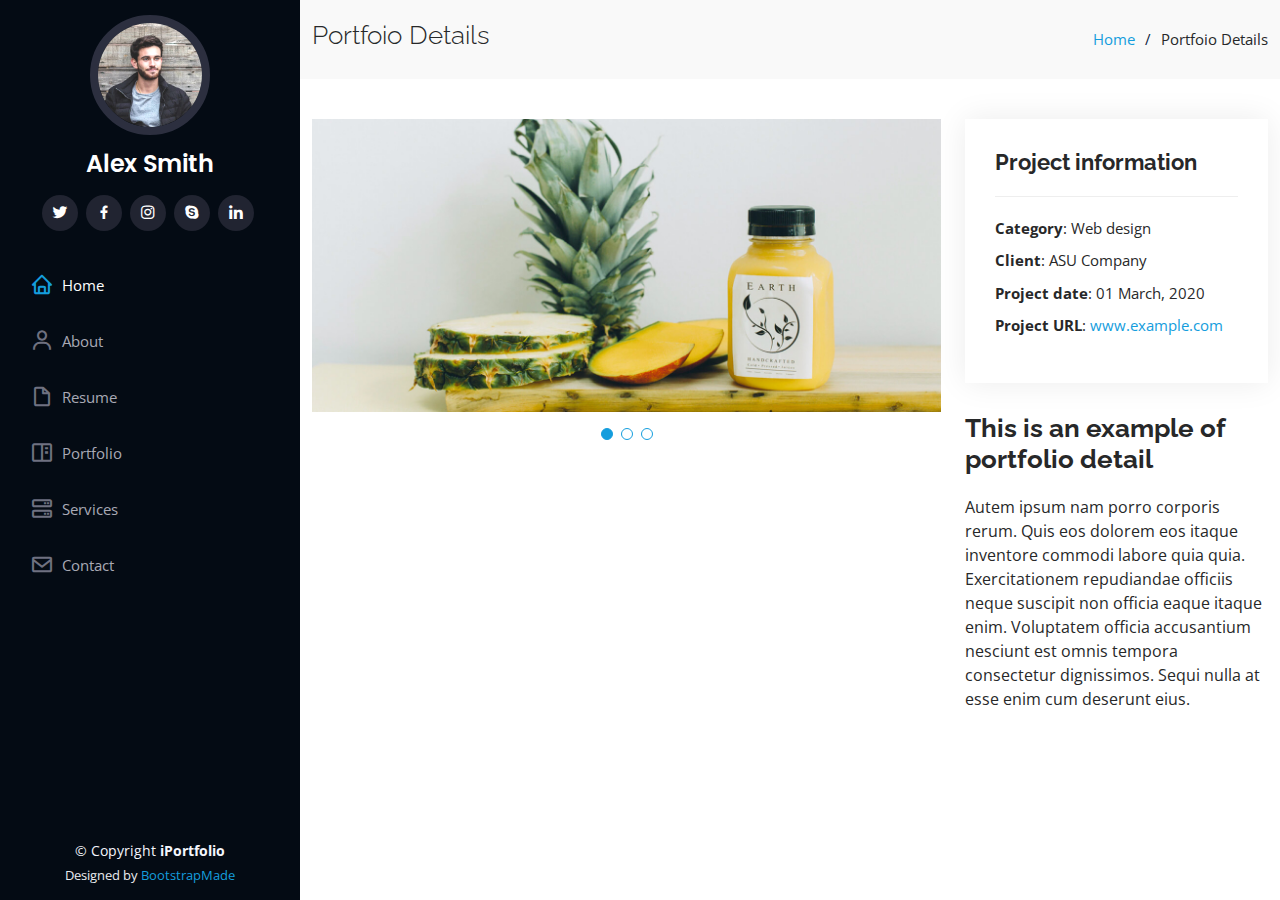
<file: portfolio-details.html>
<!DOCTYPE html>
<html lang="en">

<head>
  <meta charset="utf-8">
  <meta content="width=device-width, initial-scale=1.0" name="viewport">

  <title>Portfolio Details - iPortfolio Bootstrap Template</title>
  <meta content="" name="description">
  <meta content="" name="keywords">

  <!-- Favicons -->
  <link href="assets/img/favicon.png" rel="icon">
  <link href="assets/img/apple-touch-icon.png" rel="apple-touch-icon">

  <!-- Google Fonts -->
  <link href="https://fonts.googleapis.com/css?family=Open+Sans:300,300i,400,400i,600,600i,700,700i|Raleway:300,300i,400,400i,500,500i,600,600i,700,700i|Poppins:300,300i,400,400i,500,500i,600,600i,700,700i" rel="stylesheet">

  <!-- Vendor CSS Files -->
  <link href="assets/vendor/aos/aos.css" rel="stylesheet">
  <link href="assets/vendor/bootstrap/css/bootstrap.min.css" rel="stylesheet">
  <link href="assets/vendor/bootstrap-icons/bootstrap-icons.css" rel="stylesheet">
  <link href="assets/vendor/boxicons/css/boxicons.min.css" rel="stylesheet">
  <link href="assets/vendor/glightbox/css/glightbox.min.css" rel="stylesheet">
  <link href="assets/vendor/swiper/swiper-bundle.min.css" rel="stylesheet">

  <!-- Template Main CSS File -->
  <link href="assets/css/style.css" rel="stylesheet">

  <!-- =======================================================
  * Template Name: iPortfolio
  * Updated: Mar 10 2023 with Bootstrap v5.2.3
  * Template URL: https://bootstrapmade.com/iportfolio-bootstrap-portfolio-websites-template/
  * Author: BootstrapMade.com
  * License: https://bootstrapmade.com/license/
  ======================================================== -->
</head>

<body>

  <!-- ======= Mobile nav toggle button ======= -->
  <i class="bi bi-list mobile-nav-toggle d-xl-none"></i>

  <!-- ======= Header ======= -->
  <header id="header">
    <div class="d-flex flex-column">

      <div class="profile">
        <img src="assets/img/profile-img.jpg" alt="" class="img-fluid rounded-circle">
        <h1 class="text-light"><a href="index.html">Alex Smith</a></h1>
        <div class="social-links mt-3 text-center">
          <a href="#" class="twitter"><i class="bx bxl-twitter"></i></a>
          <a href="#" class="facebook"><i class="bx bxl-facebook"></i></a>
          <a href="#" class="instagram"><i class="bx bxl-instagram"></i></a>
          <a href="#" class="google-plus"><i class="bx bxl-skype"></i></a>
          <a href="#" class="linkedin"><i class="bx bxl-linkedin"></i></a>
        </div>
      </div>

      <nav id="navbar" class="nav-menu navbar">
        <ul>
          <li><a href="#hero" class="nav-link scrollto active"><i class="bx bx-home"></i> <span>Home</span></a></li>
          <li><a href="#about" class="nav-link scrollto"><i class="bx bx-user"></i> <span>About</span></a></li>
          <li><a href="#resume" class="nav-link scrollto"><i class="bx bx-file-blank"></i> <span>Resume</span></a></li>
          <li><a href="#portfolio" class="nav-link scrollto"><i class="bx bx-book-content"></i> <span>Portfolio</span></a></li>
          <li><a href="#services" class="nav-link scrollto"><i class="bx bx-server"></i> <span>Services</span></a></li>
          <li><a href="#contact" class="nav-link scrollto"><i class="bx bx-envelope"></i> <span>Contact</span></a></li>
        </ul>
      </nav><!-- .nav-menu -->
    </div>
  </header><!-- End Header -->

  <main id="main">

    <!-- ======= Breadcrumbs ======= -->
    <section id="breadcrumbs" class="breadcrumbs">
      <div class="container">

        <div class="d-flex justify-content-between align-items-center">
          <h2>Portfoio Details</h2>
          <ol>
            <li><a href="index.html">Home</a></li>
            <li>Portfoio Details</li>
          </ol>
        </div>

      </div>
    </section><!-- End Breadcrumbs -->

    <!-- ======= Portfolio Details Section ======= -->
    <section id="portfolio-details" class="portfolio-details">
      <div class="container">

        <div class="row gy-4">

          <div class="col-lg-8">
            <div class="portfolio-details-slider swiper">
              <div class="swiper-wrapper align-items-center">

                <div class="swiper-slide">
                  <img src="assets/img/portfolio/portfolio-details-1.jpg" alt="">
                </div>

                <div class="swiper-slide">
                  <img src="assets/img/portfolio/portfolio-details-2.jpg" alt="">
                </div>

                <div class="swiper-slide">
                  <img src="assets/img/portfolio/portfolio-details-3.jpg" alt="">
                </div>

              </div>
              <div class="swiper-pagination"></div>
            </div>
          </div>

          <div class="col-lg-4">
            <div class="portfolio-info">
              <h3>Project information</h3>
              <ul>
                <li><strong>Category</strong>: Web design</li>
                <li><strong>Client</strong>: ASU Company</li>
                <li><strong>Project date</strong>: 01 March, 2020</li>
                <li><strong>Project URL</strong>: <a href="#">www.example.com</a></li>
              </ul>
            </div>
            <div class="portfolio-description">
              <h2>This is an example of portfolio detail</h2>
              <p>
                Autem ipsum nam porro corporis rerum. Quis eos dolorem eos itaque inventore commodi labore quia quia. Exercitationem repudiandae officiis neque suscipit non officia eaque itaque enim. Voluptatem officia accusantium nesciunt est omnis tempora consectetur dignissimos. Sequi nulla at esse enim cum deserunt eius.
              </p>
            </div>
          </div>

        </div>

      </div>
    </section><!-- End Portfolio Details Section -->

  </main><!-- End #main -->

  <!-- ======= Footer ======= -->
  <footer id="footer">
    <div class="container">
      <div class="copyright">
        &copy; Copyright <strong><span>iPortfolio</span></strong>
      </div>
      <div class="credits">
        <!-- All the links in the footer should remain intact. -->
        <!-- You can delete the links only if you purchased the pro version. -->
        <!-- Licensing information: https://bootstrapmade.com/license/ -->
        <!-- Purchase the pro version with working PHP/AJAX contact form: https://bootstrapmade.com/iportfolio-bootstrap-portfolio-websites-template/ -->
        Designed by <a href="https://bootstrapmade.com/">BootstrapMade</a>
      </div>
    </div>
  </footer><!-- End  Footer -->

  <a href="#" class="back-to-top d-flex align-items-center justify-content-center"><i class="bi bi-arrow-up-short"></i></a>

  <!-- Vendor JS Files -->
  <script src="assets/vendor/purecounter/purecounter_vanilla.js"></script>
  <script src="assets/vendor/aos/aos.js"></script>
  <script src="assets/vendor/bootstrap/js/bootstrap.bundle.min.js"></script>
  <script src="assets/vendor/glightbox/js/glightbox.min.js"></script>
  <script src="assets/vendor/isotope-layout/isotope.pkgd.min.js"></script>
  <script src="assets/vendor/swiper/swiper-bundle.min.js"></script>
  <script src="assets/vendor/typed.js/typed.min.js"></script>
  <script src="assets/vendor/waypoints/noframework.waypoints.js"></script>
  <script src="assets/vendor/php-email-form/validate.js"></script>

  <!-- Template Main JS File -->
  <script src="assets/js/main.js"></script>

</body>

</html>
</file>
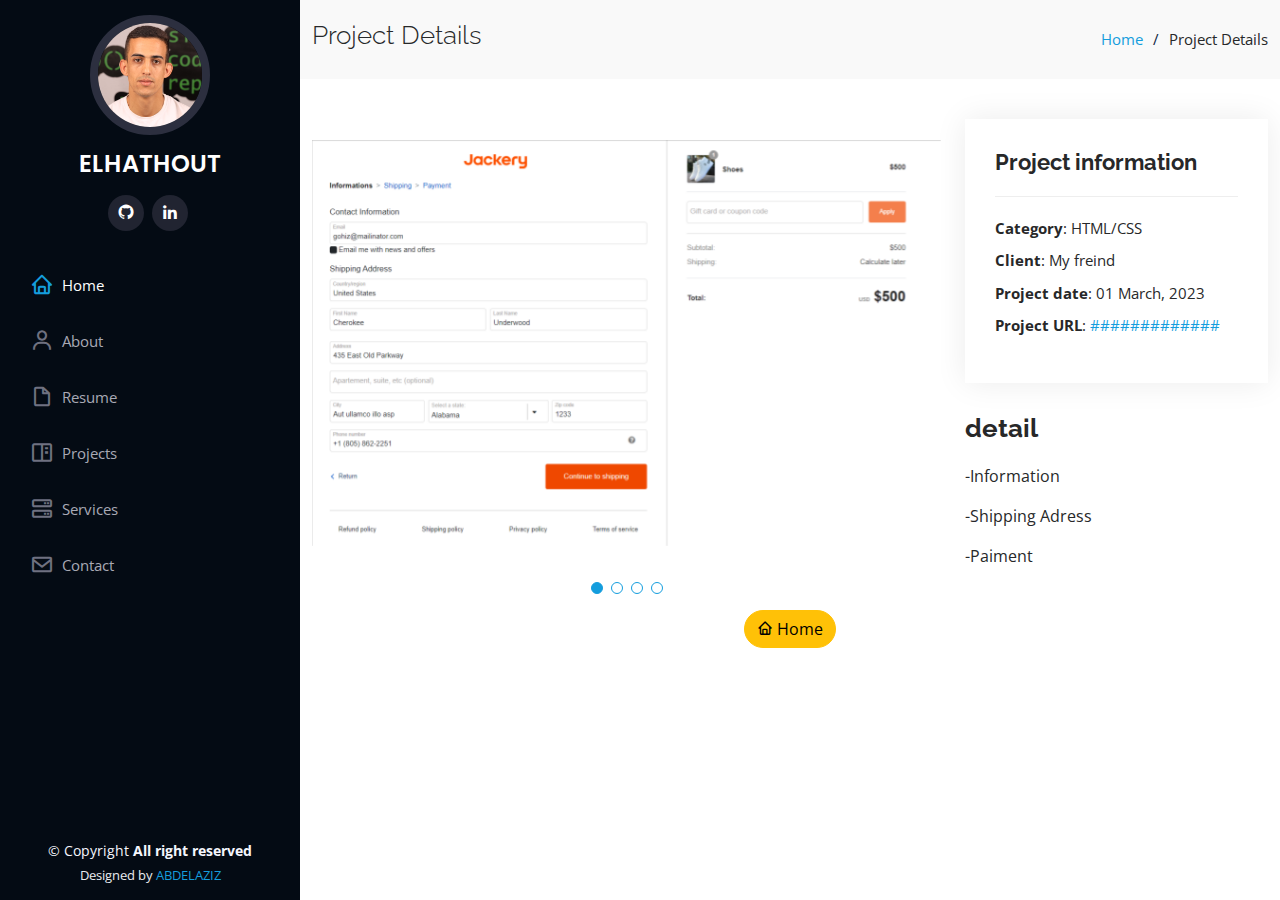
<file: portfolio-details1.html>
<!DOCTYPE html>
<html lang="en">

<head>
  <meta charset="utf-8">
  <meta content="width=device-width, initial-scale=1.0" name="viewport">

  <title>Project Details </title>
  <meta content="" name="description">
  <meta content="" name="keywords">

  <!-- Favicons -->
  <link href="assets/img/azizelogolink.jpg" rel="icon">
  <link href="assets/img/apple-touch-icon.png" rel="apple-touch-icon">

  <!-- Google Fonts -->
  <link
    href="https://fonts.googleapis.com/css?family=Open+Sans:300,300i,400,400i,600,600i,700,700i|Raleway:300,300i,400,400i,500,500i,600,600i,700,700i|Poppins:300,300i,400,400i,500,500i,600,600i,700,700i"
    rel="stylesheet">

  <!-- Vendor CSS Files -->
  <link href="assets/vendor/aos/aos.css" rel="stylesheet">
  <link href="assets/vendor/bootstrap/css/bootstrap.min.css" rel="stylesheet">
  <link href="assets/vendor/bootstrap-icons/bootstrap-icons.css" rel="stylesheet">
  <link href="assets/vendor/boxicons/css/boxicons.min.css" rel="stylesheet">
  <link href="assets/vendor/glightbox/css/glightbox.min.css" rel="stylesheet">
  <link href="assets/vendor/swiper/swiper-bundle.min.css" rel="stylesheet">

  <!-- Template Main CSS File -->
  <link href="assets/css/style.css" rel="stylesheet">

  <!-- =======================================================
  * Template Name: iPortfolio
  * Updated: Mar 10 2023 with Bootstrap v5.2.3
  * Template URL: https://bootstrapmade.com/iportfolio-bootstrap-portfolio-websites-template/
  * Author: BootstrapMade.com
  * License: https://bootstrapmade.com/license/
  ======================================================== -->
</head>

<body>

  <!-- ======= Mobile nav toggle button ======= -->
  <i class="bi bi-list mobile-nav-toggle d-xl-none"></i>

  <!-- ======= Header ======= -->
  <header id="header">
    <div class="d-flex flex-column">

      <div class="profile">
        <img src="assets/img/azize_picture.jpg" alt="" class="img-fluid rounded-pill">
        <h1 class="text-light"><a href="index.html">ELHATHOUT</a></h1>
        <div class="social-links mt-3 text-center">
          <!-- <a href="#" class="twitter"><i class="bx bxl-twitter"></i></a> -->
          <!-- <a href="#" class="facebook"><i class="bx bxl-facebook"></i></a> -->
          <!-- <a href="#" class="instagram"><i class="bx bxl-instagram"></i></a> -->
          <a href="https://github.com/elhathoute" class="google-plus"><i class="bx bxl-github"></i></a>
          <a href="https://www.linkedin.com/in/elhathout-abdelaziz-191290208/" class="linkedin"><i
              class="bx bxl-linkedin"></i></a>
        </div>
      </div>

      <nav id="navbar" class="nav-menu navbar">
        <ul>
          <li><a href="#hero" class="nav-link scrollto active"><i class="bx bx-home"></i> <span>Home</span></a></li>
          <li><a href="#about" class="nav-link scrollto"><i class="bx bx-user"></i> <span>About</span></a></li>
          <li><a href="#resume" class="nav-link scrollto"><i class="bx bx-file-blank"></i> <span>Resume</span></a></li>
          <li><a href="#portfolio" class="nav-link scrollto"><i class="bx bx-book-content"></i>
              <span>Projects</span></a></li>
          <li><a href="#services" class="nav-link scrollto"><i class="bx bx-server"></i> <span>Services</span></a></li>
          <li><a href="#contact" class="nav-link scrollto"><i class="bx bx-envelope"></i> <span>Contact</span></a></li>
        </ul>
      </nav><!-- .nav-menu -->
    </div>
  </header><!-- End Header -->

  <main id="main">

    <!-- ======= Breadcrumbs ======= -->
    <section id="breadcrumbs" class="breadcrumbs">
      <div class="container">

        <div class="d-flex justify-content-between align-items-center">
          <h2>Project Details</h2>
          <ol>
            <li><a href="index.html">Home</a></li>
            <li>Project Details</li>
          </ol>
        </div>

      </div>
    </section><!-- End Breadcrumbs -->

    <!-- ======= Portfolio Details Section ======= -->
    <section id="portfolio-details" class="portfolio-details">
      <div class="container">

        <div class="row gy-4">

          <div class="col-lg-8">
            <div class="portfolio-details-slider swiper">
              <div class="swiper-wrapper align-items-center">

                <div class="swiper-slide">
                  <img src="assets/img/checkout_paiment/information.png" alt="">
                </div>

                <div class="swiper-slide">
                  <img src="assets/img/checkout_paiment/paiment1.png" alt="">
                </div>

                <div class="swiper-slide">
                  <img src="assets/img/checkout_paiment/paiment2.png" alt="">
                </div>
                <div class="swiper-slide">
                  <img src="assets/img/checkout_paiment/paiment3.png" alt="">
                </div>

              </div>
              <div class="swiper-pagination"></div>
            </div>
          </div>

          <div class="col-lg-4">
            <div class="portfolio-info">
              <h3>Project information</h3>
              <ul>
                <li><strong>Category</strong>: HTML/CSS</li>
                <li><strong>Client</strong>: My freind</li>
                <li><strong>Project date</strong>: 01 March, 2023</li>
                <li><strong>Project URL</strong>: <a href="#">#############</a></li>
              </ul>
            </div>
            <div class="portfolio-description">
              <h2>detail</h2>
              <p>
              <p>-Information</p>
              <p>
                -Shipping Adress

              </p>
              <p>
                -Paiment

              </p>
              </p>
            </div>
          </div>

        </div>

      </div>
      <div class="d-flex align-items-center justify-content-center">
      
        <a href="index.html" class="btn btn-warning rounded-pill"><i class="bx bx-home"></i> <span>Home</span></a>


      </div>
    </section><!-- End Portfolio Details Section -->

  </main><!-- End #main -->

  <!-- ======= Footer ======= -->
  <footer id="footer">
    <div class="container">
      <div class="copyright">
        &copy; Copyright <strong><span>All right reserved</span></strong>
      </div>
      <div class="credits">

        Designed by <a href="#">ABDELAZIZ</a>
      </div>
    </div>
  </footer><!-- End  Footer -->

  <a href="#" class="back-to-top d-flex align-items-center justify-content-center"><i
      class="bi bi-arrow-up-short"></i></a>

  <!-- Vendor JS Files -->
  <script src="assets/vendor/purecounter/purecounter_vanilla.js"></script>
  <script src="assets/vendor/aos/aos.js"></script>
  <script src="assets/vendor/bootstrap/js/bootstrap.bundle.min.js"></script>
  <script src="assets/vendor/glightbox/js/glightbox.min.js"></script>
  <script src="assets/vendor/isotope-layout/isotope.pkgd.min.js"></script>
  <script src="assets/vendor/swiper/swiper-bundle.min.js"></script>
  <script src="assets/vendor/typed.js/typed.min.js"></script>
  <script src="assets/vendor/waypoints/noframework.waypoints.js"></script>
  <script src="assets/vendor/php-email-form/validate.js"></script>

  <!-- Template Main JS File -->
  <script src="assets/js/main.js"></script>

</body>

</html>
</file>
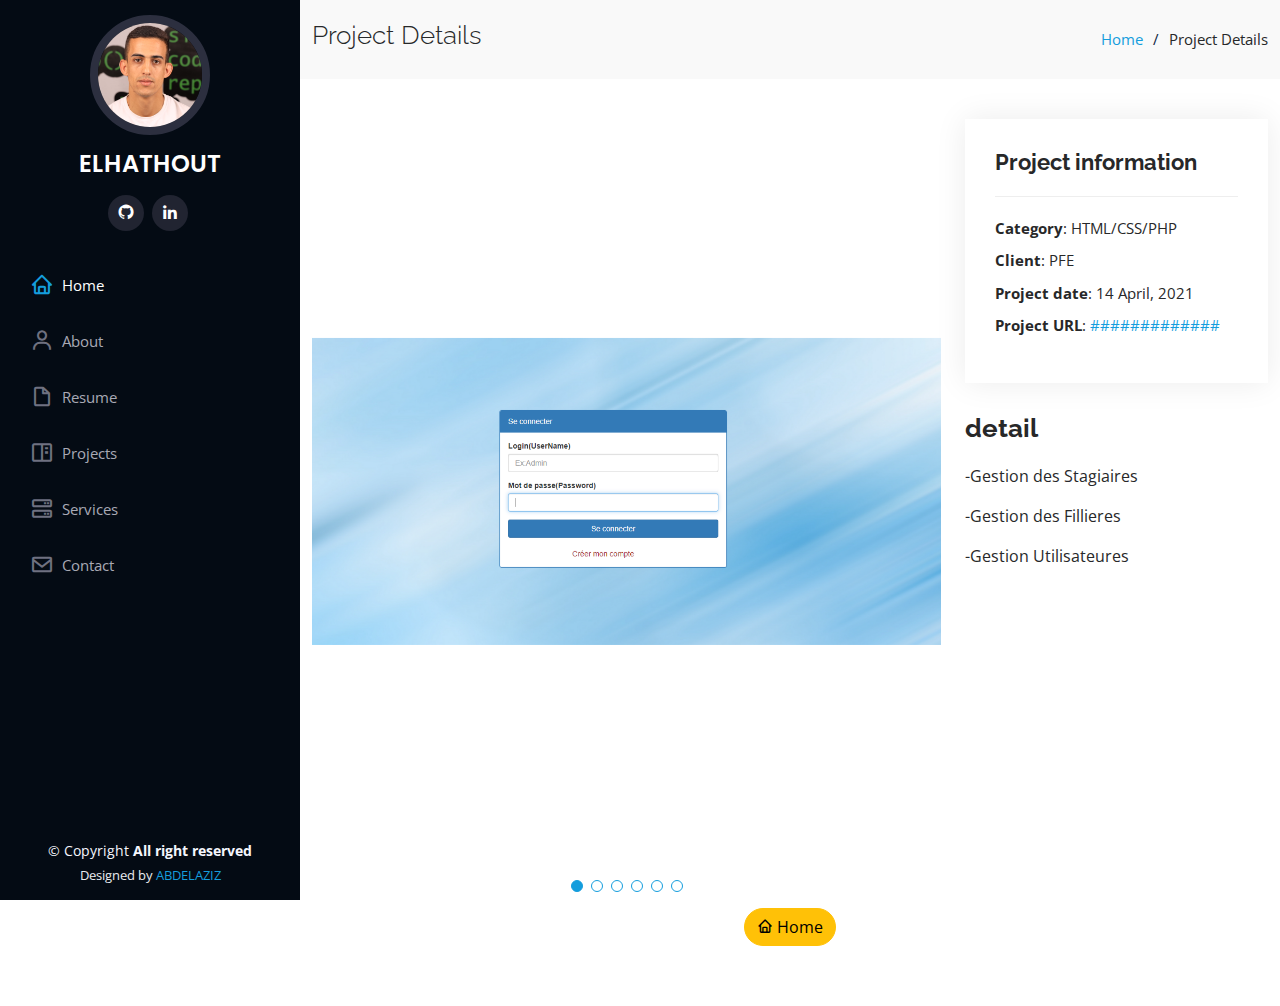
<file: portfolio-details2.html>
<!DOCTYPE html>
<html lang="en">

<head>
  <meta charset="utf-8">
  <meta content="width=device-width, initial-scale=1.0" name="viewport">

  <title>Project Details </title>
  <meta content="" name="description">
  <meta content="" name="keywords">

  <!-- Favicons -->
  <link href="assets/img/azizelogolink.jpg" rel="icon">
  <link href="assets/img/apple-touch-icon.png" rel="apple-touch-icon">

  <!-- Google Fonts -->
  <link
    href="https://fonts.googleapis.com/css?family=Open+Sans:300,300i,400,400i,600,600i,700,700i|Raleway:300,300i,400,400i,500,500i,600,600i,700,700i|Poppins:300,300i,400,400i,500,500i,600,600i,700,700i"
    rel="stylesheet">

  <!-- Vendor CSS Files -->
  <link href="assets/vendor/aos/aos.css" rel="stylesheet">
  <link href="assets/vendor/bootstrap/css/bootstrap.min.css" rel="stylesheet">
  <link href="assets/vendor/bootstrap-icons/bootstrap-icons.css" rel="stylesheet">
  <link href="assets/vendor/boxicons/css/boxicons.min.css" rel="stylesheet">
  <link href="assets/vendor/glightbox/css/glightbox.min.css" rel="stylesheet">
  <link href="assets/vendor/swiper/swiper-bundle.min.css" rel="stylesheet">

  <!-- Template Main CSS File -->
  <link href="assets/css/style.css" rel="stylesheet">

  <!-- =======================================================
  * Template Name: iPortfolio
  * Updated: Mar 10 2023 with Bootstrap v5.2.3
  * Template URL: https://bootstrapmade.com/iportfolio-bootstrap-portfolio-websites-template/
  * Author: BootstrapMade.com
  * License: https://bootstrapmade.com/license/
  ======================================================== -->
</head>

<body>

  <!-- ======= Mobile nav toggle button ======= -->
  <i class="bi bi-list mobile-nav-toggle d-xl-none"></i>

  <!-- ======= Header ======= -->
  <header id="header">
    <div class="d-flex flex-column">

      <div class="profile">
        <img src="assets/img/azize_picture.jpg" alt="" class="img-fluid rounded-pill">
        <h1 class="text-light"><a href="index.html">ELHATHOUT</a></h1>
        <div class="social-links mt-3 text-center">
          <!-- <a href="#" class="twitter"><i class="bx bxl-twitter"></i></a> -->
          <!-- <a href="#" class="facebook"><i class="bx bxl-facebook"></i></a> -->
          <!-- <a href="#" class="instagram"><i class="bx bxl-instagram"></i></a> -->
          <a href="https://github.com/elhathoute" class="google-plus"><i class="bx bxl-github"></i></a>
          <a href="https://www.linkedin.com/in/elhathout-abdelaziz-191290208/" class="linkedin"><i
              class="bx bxl-linkedin"></i></a>
        </div>
      </div>

      <nav id="navbar" class="nav-menu navbar">
        <ul>
          <li><a href="#hero" class="nav-link scrollto active"><i class="bx bx-home"></i> <span>Home</span></a></li>
          <li><a href="#about" class="nav-link scrollto"><i class="bx bx-user"></i> <span>About</span></a></li>
          <li><a href="#resume" class="nav-link scrollto"><i class="bx bx-file-blank"></i> <span>Resume</span></a></li>
          <li><a href="#portfolio" class="nav-link scrollto"><i class="bx bx-book-content"></i>
              <span>Projects</span></a></li>
          <li><a href="#services" class="nav-link scrollto"><i class="bx bx-server"></i> <span>Services</span></a></li>
          <li><a href="#contact" class="nav-link scrollto"><i class="bx bx-envelope"></i> <span>Contact</span></a></li>
        </ul>
      </nav><!-- .nav-menu -->
    </div>
  </header><!-- End Header -->

  <main id="main">

    <!-- ======= Breadcrumbs ======= -->
    <section id="breadcrumbs" class="breadcrumbs">
      <div class="container">

        <div class="d-flex justify-content-between align-items-center">
          <h2>Project Details</h2>
          <ol>
            <li><a href="index.html">Home</a></li>
            <li>Project Details</li>
          </ol>
        </div>

      </div>
    </section><!-- End Breadcrumbs -->

    <!-- ======= Portfolio Details Section ======= -->
    <section id="portfolio-details" class="portfolio-details">
      <div class="container">

        <div class="row gy-4">

          <div class="col-lg-8">
            <div class="portfolio-details-slider swiper">
              <div class="swiper-wrapper align-items-center">

                <div class="swiper-slide">
                  <img src="assets/img/gestion_stagiaire/1.PNG" alt="">
                </div>

                <div class="swiper-slide">
                  <img src="assets/img/gestion_stagiaire/2.PNG" alt="">
                </div>

                <div class="swiper-slide">
                  <img src="assets/img/gestion_stagiaire/11.PNG" alt="">
                </div>
                <div class="swiper-slide">
                  <img src="assets/img/gestion_stagiaire/19.PNG" alt="">
                </div>
                <div class="swiper-slide">
                  <img src="assets/img/gestion_stagiaire/20.PNG" alt="">
                </div>
                <div class="swiper-slide">
                  <img src="assets/img/gestion_stagiaire/7.PNG" alt="">
                </div>
              </div>
              <div class="swiper-pagination"></div>
            </div>
          </div>

          <div class="col-lg-4">
            <div class="portfolio-info">
              <h3>Project information</h3>
              <ul>
                <li><strong>Category</strong>: HTML/CSS/PHP</li>
                <li><strong>Client</strong>: PFE</li>
                <li><strong>Project date</strong>: 14 April, 2021</li>
                <li><strong>Project URL</strong>: <a href="#">#############</a></li>
              </ul>
            </div>
            <div class="portfolio-description">
              <h2>detail</h2>
              <p>
              <p>-Gestion des Stagiaires</p>
              <p>
                -Gestion des Fillieres

              </p>
              <p>
                -Gestion Utilisateures

              </p>
              </p>
            </div>
          </div>

        </div>

      </div>
      <div class="d-flex align-items-center justify-content-center">
      
        <a href="index.html" class="btn btn-warning rounded-pill"><i class="bx bx-home"></i> <span>Home</span></a>


      </div>
    </section><!-- End Portfolio Details Section -->

  </main><!-- End #main -->

  <!-- ======= Footer ======= -->
  <footer id="footer">
    <div class="container">
      <div class="copyright">
        &copy; Copyright <strong><span>All right reserved</span></strong>
      </div>
      <div class="credits">

        Designed by <a href="#">ABDELAZIZ</a>
      </div>
    </div>
  </footer><!-- End  Footer -->

  <a href="#" class="back-to-top d-flex align-items-center justify-content-center"><i
      class="bi bi-arrow-up-short"></i></a>

  <!-- Vendor JS Files -->
  <script src="assets/vendor/purecounter/purecounter_vanilla.js"></script>
  <script src="assets/vendor/aos/aos.js"></script>
  <script src="assets/vendor/bootstrap/js/bootstrap.bundle.min.js"></script>
  <script src="assets/vendor/glightbox/js/glightbox.min.js"></script>
  <script src="assets/vendor/isotope-layout/isotope.pkgd.min.js"></script>
  <script src="assets/vendor/swiper/swiper-bundle.min.js"></script>
  <script src="assets/vendor/typed.js/typed.min.js"></script>
  <script src="assets/vendor/waypoints/noframework.waypoints.js"></script>
  <script src="assets/vendor/php-email-form/validate.js"></script>

  <!-- Template Main JS File -->
  <script src="assets/js/main.js"></script>

</body>

</html>
</file>
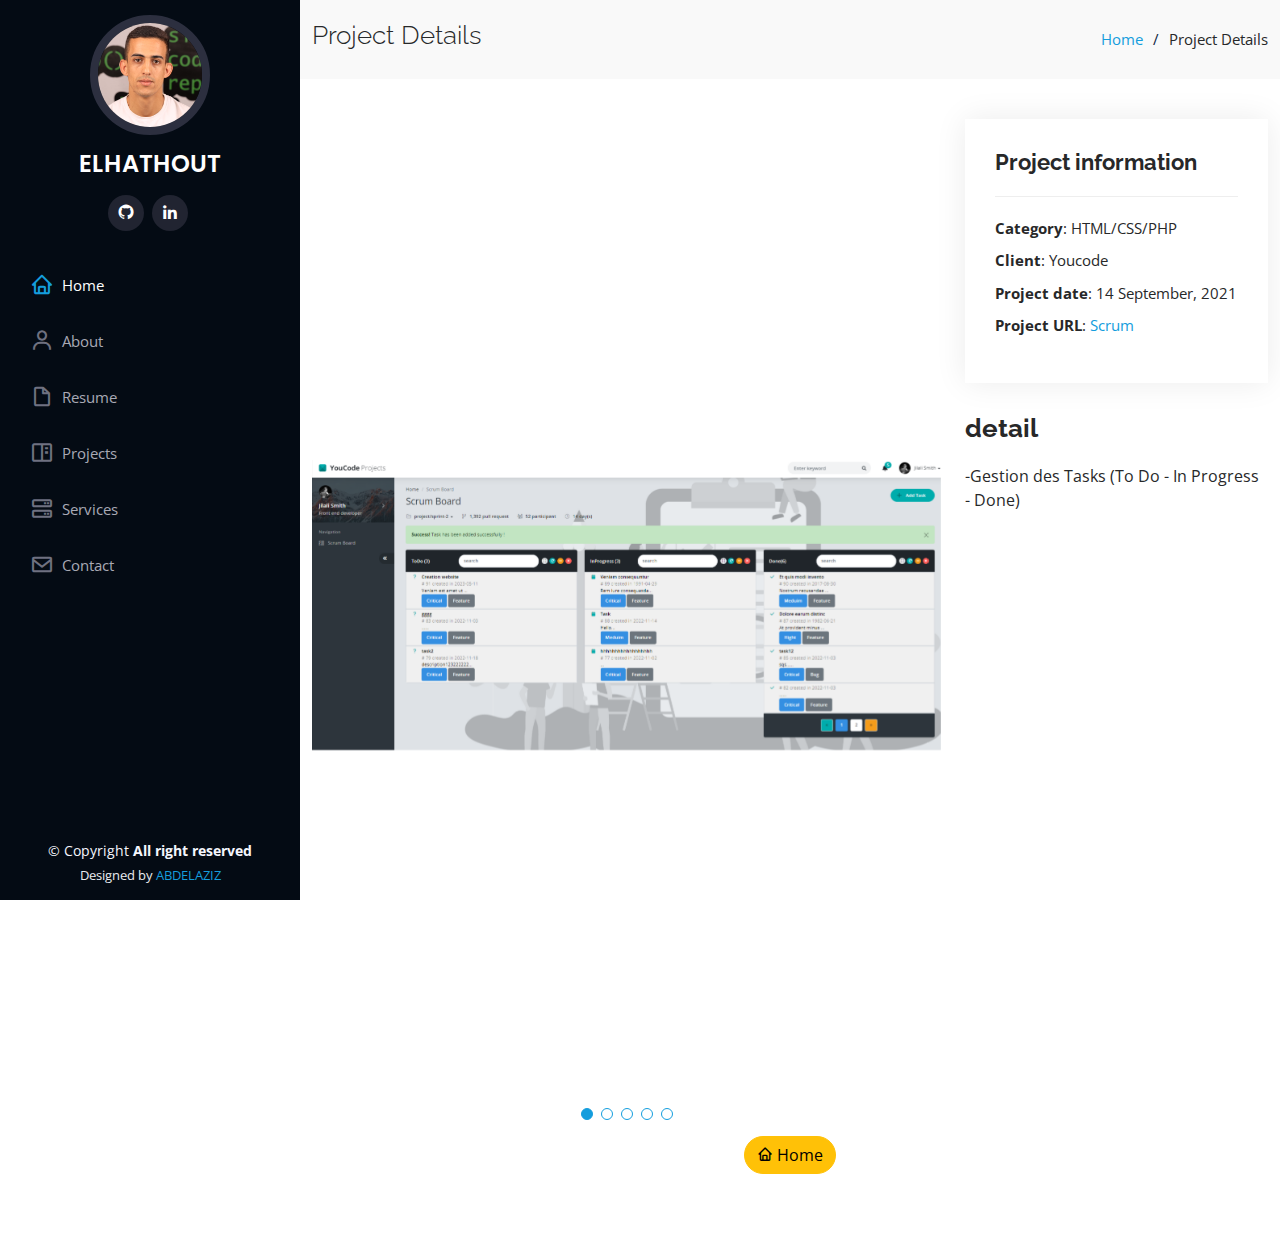
<file: portfolio-details3.html>
<!DOCTYPE html>
<html lang="en">

<head>
  <meta charset="utf-8">
  <meta content="width=device-width, initial-scale=1.0" name="viewport">

  <title>Project Details </title>
  <meta content="" name="description">
  <meta content="" name="keywords">

  <!-- Favicons -->
  <link href="assets/img/azizelogolink.jpg" rel="icon">
  <link href="assets/img/apple-touch-icon.png" rel="apple-touch-icon">

  <!-- Google Fonts -->
  <link
    href="https://fonts.googleapis.com/css?family=Open+Sans:300,300i,400,400i,600,600i,700,700i|Raleway:300,300i,400,400i,500,500i,600,600i,700,700i|Poppins:300,300i,400,400i,500,500i,600,600i,700,700i"
    rel="stylesheet">

  <!-- Vendor CSS Files -->
  <link href="assets/vendor/aos/aos.css" rel="stylesheet">
  <link href="assets/vendor/bootstrap/css/bootstrap.min.css" rel="stylesheet">
  <link href="assets/vendor/bootstrap-icons/bootstrap-icons.css" rel="stylesheet">
  <link href="assets/vendor/boxicons/css/boxicons.min.css" rel="stylesheet">
  <link href="assets/vendor/glightbox/css/glightbox.min.css" rel="stylesheet">
  <link href="assets/vendor/swiper/swiper-bundle.min.css" rel="stylesheet">

  <!-- Template Main CSS File -->
  <link href="assets/css/style.css" rel="stylesheet">

  <!-- =======================================================
  * Template Name: iPortfolio
  * Updated: Mar 10 2023 with Bootstrap v5.2.3
  * Template URL: https://bootstrapmade.com/iportfolio-bootstrap-portfolio-websites-template/
  * Author: BootstrapMade.com
  * License: https://bootstrapmade.com/license/
  ======================================================== -->
</head>

<body>

  <!-- ======= Mobile nav toggle button ======= -->
  <i class="bi bi-list mobile-nav-toggle d-xl-none"></i>

  <!-- ======= Header ======= -->
  <header id="header">
    <div class="d-flex flex-column">

      <div class="profile">
        <img src="assets/img/azize_picture.jpg" alt="" class="img-fluid rounded-pill">
        <h1 class="text-light"><a href="index.html">ELHATHOUT</a></h1>
        <div class="social-links mt-3 text-center">
          <!-- <a href="#" class="twitter"><i class="bx bxl-twitter"></i></a> -->
          <!-- <a href="#" class="facebook"><i class="bx bxl-facebook"></i></a> -->
          <!-- <a href="#" class="instagram"><i class="bx bxl-instagram"></i></a> -->
          <a href="https://github.com/elhathoute" class="google-plus"><i class="bx bxl-github"></i></a>
          <a href="https://www.linkedin.com/in/elhathout-abdelaziz-191290208/" class="linkedin"><i
              class="bx bxl-linkedin"></i></a>
        </div>
      </div>

      <nav id="navbar" class="nav-menu navbar">
        <ul>
          <li><a href="#hero" class="nav-link scrollto active"><i class="bx bx-home"></i> <span>Home</span></a></li>
          <li><a href="#about" class="nav-link scrollto"><i class="bx bx-user"></i> <span>About</span></a></li>
          <li><a href="#resume" class="nav-link scrollto"><i class="bx bx-file-blank"></i> <span>Resume</span></a></li>
          <li><a href="#portfolio" class="nav-link scrollto"><i class="bx bx-book-content"></i>
              <span>Projects</span></a></li>
          <li><a href="#services" class="nav-link scrollto"><i class="bx bx-server"></i> <span>Services</span></a></li>
          <li><a href="#contact" class="nav-link scrollto"><i class="bx bx-envelope"></i> <span>Contact</span></a></li>
        </ul>
      </nav><!-- .nav-menu -->
    </div>
  </header><!-- End Header -->

  <main id="main">

    <!-- ======= Breadcrumbs ======= -->
    <section id="breadcrumbs" class="breadcrumbs">
      <div class="container">

        <div class="d-flex justify-content-between align-items-center">
          <h2>Project Details</h2>
          <ol>
            <li><a href="index.html">Home</a></li>
            <li>Project Details</li>
          </ol>
        </div>

      </div>
    </section><!-- End Breadcrumbs -->

    <!-- ======= Portfolio Details Section ======= -->
    <section id="portfolio-details" class="portfolio-details">
      <div class="container">

        <div class="row gy-4">

          <div class="col-lg-8">
            <div class="portfolio-details-slider swiper">
              <div class="swiper-wrapper align-items-center">

                <div class="swiper-slide">
                  <img src="assets/img/SCRUM6BOARD/YouCode-Scrum-Board-2.png" alt="">
                </div>

                <div class="swiper-slide">
                  <img src="assets/img/SCRUM6BOARD/YouCode-Scrum-Board-3.png" alt="">
                </div>

                <div class="swiper-slide">
                  <img src="assets/img/SCRUM6BOARD/YouCode-Scrum-Board-4.png" alt="">
                </div>
                <div class="swiper-slide">
                  <img src="assets/img/SCRUM6BOARD/YouCode-Scrum-Board-5.png" alt="">
                </div>
                <div class="swiper-slide">
                  <img src="assets/img/SCRUM6BOARD/YouCode-Scrum-Board.png" alt="">
                </div>
              
              </div>
              <div class="swiper-pagination"></div>
            </div>
          </div>

          <div class="col-lg-4">
            <div class="portfolio-info">
              <h3>Project information</h3>
              <ul>
                <li><strong>Category</strong>: HTML/CSS/PHP</li>
                <li><strong>Client</strong>: Youcode</li>
                <li><strong>Project date</strong>: 14 September, 2021</li>
                <li><strong>Project URL</strong>: <a href="https://elhathout.000webhostapp.com/index.php">Scrum</a></li>
              </ul>
            </div>
            <div class="portfolio-description">
              <h2>detail</h2>
              <p>
              <p>-Gestion des Tasks (To Do - In Progress - Done)</p>
      
              </p>
            </div>
          </div>

        </div>

      </div>
      <div class="d-flex align-items-center justify-content-center">
      
        <a href="index.html" class="btn btn-warning rounded-pill"><i class="bx bx-home"></i> <span>Home</span></a>


      </div>
    </section><!-- End Portfolio Details Section -->

  </main><!-- End #main -->

  <!-- ======= Footer ======= -->
  <footer id="footer">
    <div class="container">
      <div class="copyright">
        &copy; Copyright <strong><span>All right reserved</span></strong>
      </div>
      <div class="credits">

        Designed by <a href="#">ABDELAZIZ</a>
      </div>
    </div>
  </footer><!-- End  Footer -->

  <a href="#" class="back-to-top d-flex align-items-center justify-content-center"><i
      class="bi bi-arrow-up-short"></i></a>

  <!-- Vendor JS Files -->
  <script src="assets/vendor/purecounter/purecounter_vanilla.js"></script>
  <script src="assets/vendor/aos/aos.js"></script>
  <script src="assets/vendor/bootstrap/js/bootstrap.bundle.min.js"></script>
  <script src="assets/vendor/glightbox/js/glightbox.min.js"></script>
  <script src="assets/vendor/isotope-layout/isotope.pkgd.min.js"></script>
  <script src="assets/vendor/swiper/swiper-bundle.min.js"></script>
  <script src="assets/vendor/typed.js/typed.min.js"></script>
  <script src="assets/vendor/waypoints/noframework.waypoints.js"></script>
  <script src="assets/vendor/php-email-form/validate.js"></script>

  <!-- Template Main JS File -->
  <script src="assets/js/main.js"></script>

</body>

</html>
</file>
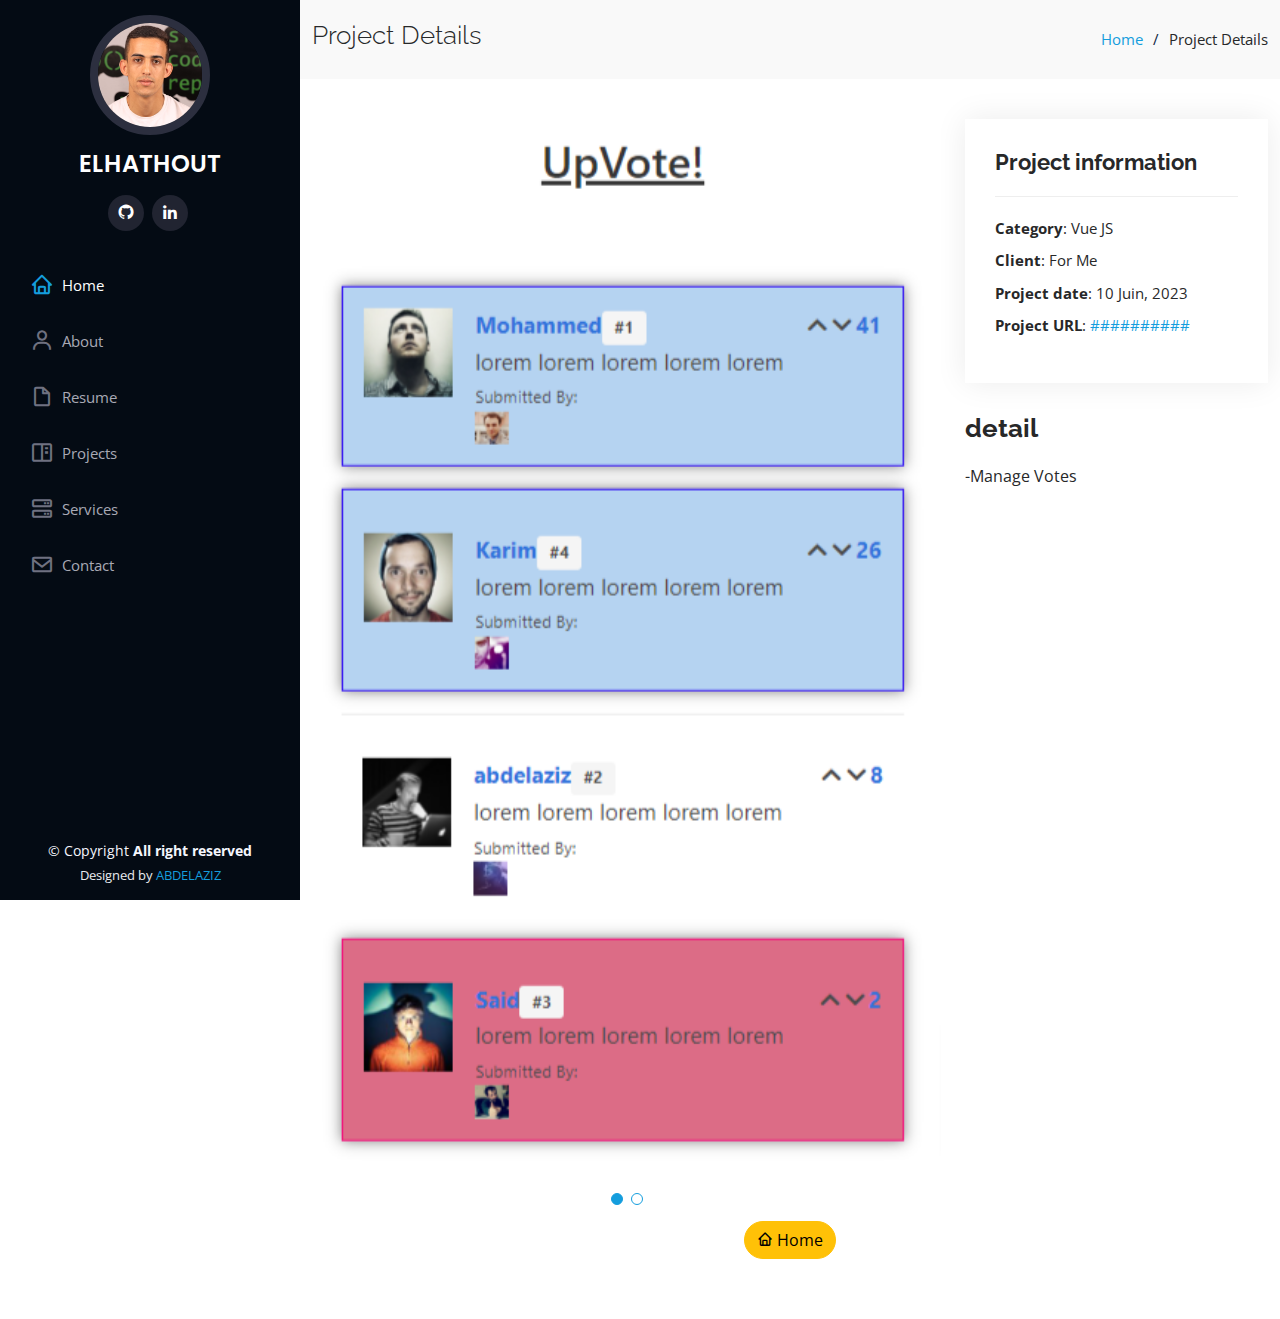
<file: portfolio-details4.html>
<!DOCTYPE html>
<html lang="en">

<head>
  <meta charset="utf-8">
  <meta content="width=device-width, initial-scale=1.0" name="viewport">

  <title>Project Details </title>
  <meta content="" name="description">
  <meta content="" name="keywords">

  <!-- Favicons -->
  <link href="assets/img/azizelogolink.jpg" rel="icon">
  <link href="assets/img/apple-touch-icon.png" rel="apple-touch-icon">

  <!-- Google Fonts -->
  <link
    href="https://fonts.googleapis.com/css?family=Open+Sans:300,300i,400,400i,600,600i,700,700i|Raleway:300,300i,400,400i,500,500i,600,600i,700,700i|Poppins:300,300i,400,400i,500,500i,600,600i,700,700i"
    rel="stylesheet">

  <!-- Vendor CSS Files -->
  <link href="assets/vendor/aos/aos.css" rel="stylesheet">
  <link href="assets/vendor/bootstrap/css/bootstrap.min.css" rel="stylesheet">
  <link href="assets/vendor/bootstrap-icons/bootstrap-icons.css" rel="stylesheet">
  <link href="assets/vendor/boxicons/css/boxicons.min.css" rel="stylesheet">
  <link href="assets/vendor/glightbox/css/glightbox.min.css" rel="stylesheet">
  <link href="assets/vendor/swiper/swiper-bundle.min.css" rel="stylesheet">

  <!-- Template Main CSS File -->
  <link href="assets/css/style.css" rel="stylesheet">

  <!-- =======================================================
  * Template Name: iPortfolio
  * Updated: Mar 10 2023 with Bootstrap v5.2.3
  * Template URL: https://bootstrapmade.com/iportfolio-bootstrap-portfolio-websites-template/
  * Author: BootstrapMade.com
  * License: https://bootstrapmade.com/license/
  ======================================================== -->
</head>

<body>

  <!-- ======= Mobile nav toggle button ======= -->
  <i class="bi bi-list mobile-nav-toggle d-xl-none"></i>

  <!-- ======= Header ======= -->
  <header id="header">
    <div class="d-flex flex-column">

      <div class="profile">
        <img src="assets/img/azize_picture.jpg" alt="" class="img-fluid rounded-pill">
        <h1 class="text-light"><a href="index.html">ELHATHOUT</a></h1>
        <div class="social-links mt-3 text-center">
          <!-- <a href="#" class="twitter"><i class="bx bxl-twitter"></i></a> -->
          <!-- <a href="#" class="facebook"><i class="bx bxl-facebook"></i></a> -->
          <!-- <a href="#" class="instagram"><i class="bx bxl-instagram"></i></a> -->
          <a href="https://github.com/elhathoute" class="google-plus"><i class="bx bxl-github"></i></a>
          <a href="https://www.linkedin.com/in/elhathout-abdelaziz-191290208/" class="linkedin"><i
              class="bx bxl-linkedin"></i></a>
        </div>
      </div>

      <nav id="navbar" class="nav-menu navbar">
        <ul>
          <li><a href="#hero" class="nav-link scrollto active"><i class="bx bx-home"></i> <span>Home</span></a></li>
          <li><a href="#about" class="nav-link scrollto"><i class="bx bx-user"></i> <span>About</span></a></li>
          <li><a href="#resume" class="nav-link scrollto"><i class="bx bx-file-blank"></i> <span>Resume</span></a></li>
          <li><a href="#portfolio" class="nav-link scrollto"><i class="bx bx-book-content"></i>
              <span>Projects</span></a></li>
          <li><a href="#services" class="nav-link scrollto"><i class="bx bx-server"></i> <span>Services</span></a></li>
          <li><a href="#contact" class="nav-link scrollto"><i class="bx bx-envelope"></i> <span>Contact</span></a></li>
        </ul>
      </nav><!-- .nav-menu -->
    </div>
  </header><!-- End Header -->

  <main id="main">

    <!-- ======= Breadcrumbs ======= -->
    <section id="breadcrumbs" class="breadcrumbs">
      <div class="container">

        <div class="d-flex justify-content-between align-items-center">
          <h2>Project Details</h2>
          <ol>
            <li><a href="index.html">Home</a></li>
            <li>Project Details</li>
          </ol>
        </div>

      </div>
    </section><!-- End Breadcrumbs -->

    <!-- ======= Portfolio Details Section ======= -->
    <section id="portfolio-details" class="portfolio-details">
      <div class="container">

        <div class="row gy-4">

          <div class="col-lg-8">
            <div class="portfolio-details-slider swiper">
              <div class="swiper-wrapper align-items-center">

                <div class="swiper-slide">
                  <img src="assets/img/upvote/UpVote-.png" alt="">
                </div>

                <div class="swiper-slide">
                  <img src="assets/img/upvote/UpVote-2.png" alt="">
                </div>

              
              </div>
              <div class="swiper-pagination"></div>
            </div>
          </div>

          <div class="col-lg-4">
            <div class="portfolio-info">
              <h3>Project information</h3>
              <ul>
                <li><strong>Category</strong>: Vue JS</li>
                <li><strong>Client</strong>: For Me</li>
                <li><strong>Project date</strong>: 10 Juin, 2023</li>
                <li><strong>Project URL</strong>: <a href="#">##########</a></li>
              </ul>
            </div>
            <div class="portfolio-description">
              <h2>detail</h2>
              <p>
              <p>-Manage Votes</p>
      
              </p>
            </div>
          </div>

        </div>

      </div>
      <div class="d-flex align-items-center justify-content-center">
      
        <a href="index.html" class="btn btn-warning rounded-pill"><i class="bx bx-home"></i> <span>Home</span></a>


      </div>
    </section><!-- End Portfolio Details Section -->

  </main><!-- End #main -->

  <!-- ======= Footer ======= -->
  <footer id="footer">
    <div class="container">
      <div class="copyright">
        &copy; Copyright <strong><span>All right reserved</span></strong>
      </div>
      <div class="credits">

        Designed by <a href="#">ABDELAZIZ</a>
      </div>
    </div>
  </footer><!-- End  Footer -->

  <a href="#" class="back-to-top d-flex align-items-center justify-content-center"><i
      class="bi bi-arrow-up-short"></i></a>

  <!-- Vendor JS Files -->
  <script src="assets/vendor/purecounter/purecounter_vanilla.js"></script>
  <script src="assets/vendor/aos/aos.js"></script>
  <script src="assets/vendor/bootstrap/js/bootstrap.bundle.min.js"></script>
  <script src="assets/vendor/glightbox/js/glightbox.min.js"></script>
  <script src="assets/vendor/isotope-layout/isotope.pkgd.min.js"></script>
  <script src="assets/vendor/swiper/swiper-bundle.min.js"></script>
  <script src="assets/vendor/typed.js/typed.min.js"></script>
  <script src="assets/vendor/waypoints/noframework.waypoints.js"></script>
  <script src="assets/vendor/php-email-form/validate.js"></script>

  <!-- Template Main JS File -->
  <script src="assets/js/main.js"></script>

</body>

</html>
</file>
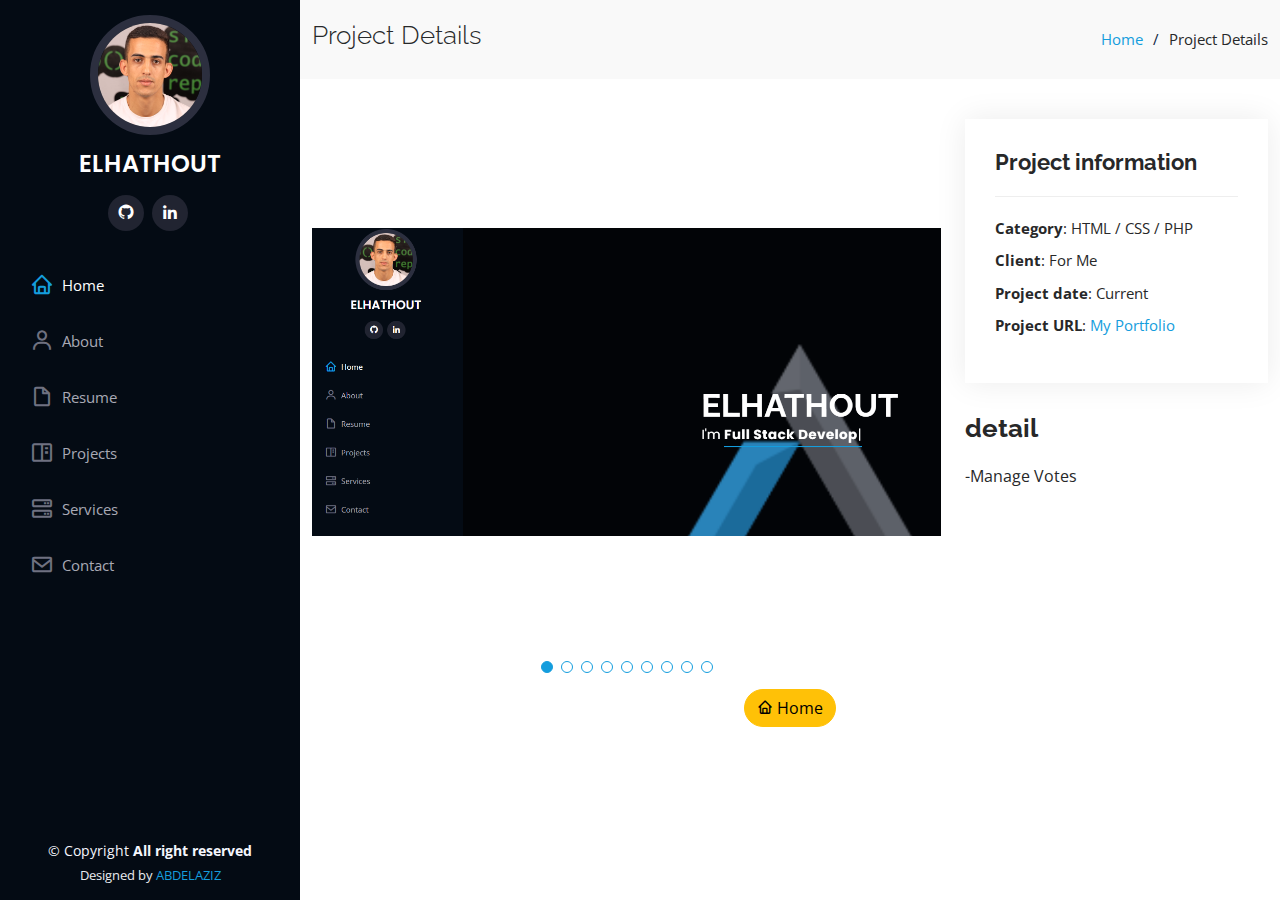
<file: portfolio-details5.html>
<!DOCTYPE html>
<html lang="en">

<head>
  <meta charset="utf-8">
  <meta content="width=device-width, initial-scale=1.0" name="viewport">

  <title>Project Details </title>
  <meta content="" name="description">
  <meta content="" name="keywords">

  <!-- Favicons -->
  <link href="assets/img/azizelogolink.jpg" rel="icon">
  <link href="assets/img/apple-touch-icon.png" rel="apple-touch-icon">

  <!-- Google Fonts -->
  <link
    href="https://fonts.googleapis.com/css?family=Open+Sans:300,300i,400,400i,600,600i,700,700i|Raleway:300,300i,400,400i,500,500i,600,600i,700,700i|Poppins:300,300i,400,400i,500,500i,600,600i,700,700i"
    rel="stylesheet">

  <!-- Vendor CSS Files -->
  <link href="assets/vendor/aos/aos.css" rel="stylesheet">
  <link href="assets/vendor/bootstrap/css/bootstrap.min.css" rel="stylesheet">
  <link href="assets/vendor/bootstrap-icons/bootstrap-icons.css" rel="stylesheet">
  <link href="assets/vendor/boxicons/css/boxicons.min.css" rel="stylesheet">
  <link href="assets/vendor/glightbox/css/glightbox.min.css" rel="stylesheet">
  <link href="assets/vendor/swiper/swiper-bundle.min.css" rel="stylesheet">

  <!-- Template Main CSS File -->
  <link href="assets/css/style.css" rel="stylesheet">

  <!-- =======================================================
  * Template Name: iPortfolio
  * Updated: Mar 10 2023 with Bootstrap v5.2.3
  * Template URL: https://bootstrapmade.com/iportfolio-bootstrap-portfolio-websites-template/
  * Author: BootstrapMade.com
  * License: https://bootstrapmade.com/license/
  ======================================================== -->
</head>

<body>

  <!-- ======= Mobile nav toggle button ======= -->
  <i class="bi bi-list mobile-nav-toggle d-xl-none"></i>

  <!-- ======= Header ======= -->
  <header id="header">
    <div class="d-flex flex-column">

      <div class="profile">
        <img src="assets/img/azize_picture.jpg" alt="" class="img-fluid rounded-pill">
        <h1 class="text-light"><a href="index.html">ELHATHOUT</a></h1>
        <div class="social-links mt-3 text-center">
          <!-- <a href="#" class="twitter"><i class="bx bxl-twitter"></i></a> -->
          <!-- <a href="#" class="facebook"><i class="bx bxl-facebook"></i></a> -->
          <!-- <a href="#" class="instagram"><i class="bx bxl-instagram"></i></a> -->
          <a href="https://github.com/elhathoute" class="google-plus"><i class="bx bxl-github"></i></a>
          <a href="https://www.linkedin.com/in/elhathout-abdelaziz-191290208/" class="linkedin"><i
              class="bx bxl-linkedin"></i></a>
        </div>
      </div>

      <nav id="navbar" class="nav-menu navbar">
        <ul>
          <li><a href="#hero" class="nav-link scrollto active"><i class="bx bx-home"></i> <span>Home</span></a></li>
          <li><a href="#about" class="nav-link scrollto"><i class="bx bx-user"></i> <span>About</span></a></li>
          <li><a href="#resume" class="nav-link scrollto"><i class="bx bx-file-blank"></i> <span>Resume</span></a></li>
          <li><a href="#portfolio" class="nav-link scrollto"><i class="bx bx-book-content"></i>
              <span>Projects</span></a></li>
          <li><a href="#services" class="nav-link scrollto"><i class="bx bx-server"></i> <span>Services</span></a></li>
          <li><a href="#contact" class="nav-link scrollto"><i class="bx bx-envelope"></i> <span>Contact</span></a></li>
        </ul>
      </nav><!-- .nav-menu -->
    </div>
  </header><!-- End Header -->

  <main id="main">

    <!-- ======= Breadcrumbs ======= -->
    <section id="breadcrumbs" class="breadcrumbs">
      <div class="container">

        <div class="d-flex justify-content-between align-items-center">
          <h2>Project Details</h2>
          <ol>
            <li><a href="index.html">Home</a></li>
            <li>Project Details</li>
          </ol>
        </div>

      </div>
    </section><!-- End Breadcrumbs -->

    <!-- ======= Portfolio Details Section ======= -->
    <section id="portfolio-details" class="portfolio-details">
      <div class="container">

        <div class="row gy-4">

          <div class="col-lg-8">
            <div class="portfolio-details-slider swiper">
              <div class="swiper-wrapper align-items-center">

                <div class="swiper-slide">
                  <img src="assets/img/portfolio_/Homepage-ABDELAZIZ.png" alt="">
                </div>

                <div class="swiper-slide">
                  <img src="assets/img/portfolio_/Homepage-fact-skilss.png" alt="">
                </div>

                <div class="swiper-slide">
                    <img src="assets/img/portfolio_/about.png" alt="">
                  </div>
                  <div class="swiper-slide">
                    <img src="assets/img/portfolio_/contact.png" alt="">
                  </div>
                  <div class="swiper-slide">
                    <img src="assets/img/portfolio_/mobile-1.png" alt="">
                  </div>
                  <div class="swiper-slide">
                    <img src="assets/img/portfolio_/mobile2.png" alt="">
                  </div>
                  <div class="swiper-slide">
                    <img src="assets/img/portfolio_/serv-resume.png" alt="">
                  </div>
                  <div class="swiper-slide">
                    <img src="assets/img/portfolio_/testimonials.png" alt="">
                  </div>
                  <div class="swiper-slide">
                    <img src="assets/img/portfolio_/projectq.png" alt="">
                  </div>
                 

              
              </div>
              <div class="swiper-pagination"></div>
            </div>
          </div>

          <div class="col-lg-4">
            <div class="portfolio-info">
              <h3>Project information</h3>
              <ul>
                <li><strong>Category</strong>: HTML / CSS / PHP</li>
                <li><strong>Client</strong>: For Me</li>
                <li><strong>Project date</strong>: Current</li>
                <li><strong>Project URL</strong>: <a href="https://elhathoute.github.io/My_Portfolio_Bootstrap/">My Portfolio</a></li>
              </ul>
            </div>
            <div class="portfolio-description">
              <h2>detail</h2>
              <p>
              <p>-Manage Votes</p>
      
              </p>
            </div>
          </div>

        </div>

      </div>
      <div class="d-flex align-items-center justify-content-center">
      
        <a href="index.html" class="btn btn-warning rounded-pill"><i class="bx bx-home"></i> <span>Home</span></a>


      </div>
    </section><!-- End Portfolio Details Section -->

  </main><!-- End #main -->

  <!-- ======= Footer ======= -->
  <footer id="footer">
    <div class="container">
      <div class="copyright">
        &copy; Copyright <strong><span>All right reserved</span></strong>
      </div>
      <div class="credits">

        Designed by <a href="#">ABDELAZIZ</a>
      </div>
    </div>
  </footer><!-- End  Footer -->

  <a href="#" class="back-to-top d-flex align-items-center justify-content-center"><i
      class="bi bi-arrow-up-short"></i></a>

  <!-- Vendor JS Files -->
  <script src="assets/vendor/purecounter/purecounter_vanilla.js"></script>
  <script src="assets/vendor/aos/aos.js"></script>
  <script src="assets/vendor/bootstrap/js/bootstrap.bundle.min.js"></script>
  <script src="assets/vendor/glightbox/js/glightbox.min.js"></script>
  <script src="assets/vendor/isotope-layout/isotope.pkgd.min.js"></script>
  <script src="assets/vendor/swiper/swiper-bundle.min.js"></script>
  <script src="assets/vendor/typed.js/typed.min.js"></script>
  <script src="assets/vendor/waypoints/noframework.waypoints.js"></script>
  <script src="assets/vendor/php-email-form/validate.js"></script>

  <!-- Template Main JS File -->
  <script src="assets/js/main.js"></script>

</body>

</html>
</file>
<file: assets/css/style.css>
/**
* Template Name: iPortfolio
* Updated: Mar 10 2023 with Bootstrap v5.2.3
* Template URL: https://bootstrapmade.com/iportfolio-bootstrap-portfolio-websites-template/
* Author: BootstrapMade.com
* License: https://bootstrapmade.com/license/
*/

/*--------------------------------------------------------------
# General
--------------------------------------------------------------*/
body {
  font-family: "Open Sans", sans-serif;
  color: #272829;
}

a {
  color: #149ddd;
  text-decoration: none;
}

a:hover {
  color: #37b3ed;
  text-decoration: none;
}

h1,
h2,
h3,
h4,
h5,
h6 {
  font-family: "Raleway", sans-serif;
}

/*--------------------------------------------------------------
# Back to top button
--------------------------------------------------------------*/
.back-to-top {
  position: fixed;
  visibility: hidden;
  opacity: 0;
  right: 15px;
  bottom: 15px;
  z-index: 996;
  background: #149ddd;
  width: 40px;
  height: 40px;
  border-radius: 50px;
  transition: all 0.4s;
}

.back-to-top i {
  font-size: 28px;
  color: #fff;
  line-height: 0;
}

.back-to-top:hover {
  background: #2eafec;
  color: #fff;
}

.back-to-top.active {
  visibility: visible;
  opacity: 1;
}

/*--------------------------------------------------------------
# Header
--------------------------------------------------------------*/
#header {
  position: fixed;
  top: 0;
  left: 0;
  bottom: 0;
  width: 300px;
  transition: all ease-in-out 0.5s;
  z-index: 9997;
  transition: all 0.5s;
  padding: 0 15px;
  background: #040b14;
  overflow-y: auto;
}

#header .profile img {
  margin: 15px auto;
  display: block;
  width: 120px;
  border: 8px solid #2c2f3f;
}

#header .profile h1 {
  font-size: 24px;
  margin: 0;
  padding: 0;
  font-weight: 600;
  -moz-text-align-last: center;
  text-align-last: center;
  font-family: "Poppins", sans-serif;
}

#header .profile h1 a,
#header .profile h1 a:hover {
  color: #fff;
  text-decoration: none;
}

#header .profile .social-links a {
  font-size: 18px;
  display: inline-block;
  background: #212431;
  color: #fff;
  line-height: 1;
  padding: 8px 0;
  margin-right: 4px;
  border-radius: 50%;
  text-align: center;
  width: 36px;
  height: 36px;
  transition: 0.3s;
}

#header .profile .social-links a:hover {
  background: #149ddd;
  color: #fff;
  text-decoration: none;
}

#main {
  margin-left: 300px;
}

@media (max-width: 1199px) {
  #header {
    left: -300px;
  }

  #main {
    margin-left: 0;
  }
}

/*--------------------------------------------------------------
# Navigation Menu
--------------------------------------------------------------*/
/* Desktop Navigation */
.nav-menu {
  padding: 30px 0 0 0;
}

.nav-menu * {
  margin: 0;
  padding: 0;
  list-style: none;
}

.nav-menu>ul>li {
  position: relative;
  white-space: nowrap;
}

.nav-menu a,
.nav-menu a:focus {
  display: flex;
  align-items: center;
  color: #a8a9b4;
  padding: 12px 15px;
  margin-bottom: 8px;
  transition: 0.3s;
  font-size: 15px;
}

.nav-menu a i,
.nav-menu a:focus i {
  font-size: 24px;
  padding-right: 8px;
  color: #6f7180;
}

.nav-menu a:hover,
.nav-menu .active,
.nav-menu .active:focus,
.nav-menu li:hover>a {
  text-decoration: none;
  color: #fff;
}

.nav-menu a:hover i,
.nav-menu .active i,
.nav-menu .active:focus i,
.nav-menu li:hover>a i {
  color: #149ddd;
}

/* Mobile Navigation */
.mobile-nav-toggle {
  position: fixed;
  right: 15px;
  top: 15px;
  z-index: 9998;
  border: 0;
  font-size: 24px;
  transition: all 0.4s;
  outline: none !important;
  background-color: #149ddd;
  color: #fff;
  width: 40px;
  height: 40px;
  display: inline-flex;
  align-items: center;
  justify-content: center;
  line-height: 0;
  border-radius: 50px;
  cursor: pointer;
}

.mobile-nav-active {
  overflow: hidden;
}

.mobile-nav-active #header {
  left: 0;
}

/*--------------------------------------------------------------
# Hero Section
--------------------------------------------------------------*/
#hero {
  width: 100%;
  height: 100vh;
  background: url("../img/azizweblogo.png") top center;
  background-size: cover;
}

#hero:before {
  content: "";
  background: rgba(5, 13, 24, 0.3);
  position: absolute;
  bottom: 0;
  top: 0;
  left: 0;
  right: 0;
  z-index: 1;
}

#hero .hero-container {
  position: relative;
  z-index: 2;
  min-width: 300px;
}

#hero h1 {
  margin: 0 0 10px 0;
  font-size: 64px;
  font-weight: 700;
  line-height: 56px;
  color: #fff;
}

#hero p {
  color: #fff;
  margin-bottom: 50px;
  font-size: 26px;
  font-family: "Poppins", sans-serif;
}

#hero p span {
  color: #fff;
  padding-bottom: 4px;
  letter-spacing: 1px;
  border-bottom: 3px solid #149ddd;
}

@media (min-width: 1024px) {
  #hero {
    background-attachment: fixed;
  }
}

@media (max-width: 768px) {
  #hero h1 {
    font-size: 28px;
    line-height: 36px;
  }

  #hero h2 {
    font-size: 18px;
    line-height: 24px;
    margin-bottom: 30px;
  }
}

/*--------------------------------------------------------------
# Sections General
--------------------------------------------------------------*/
section {
  padding: 60px 0;
  overflow: hidden;
}

.section-bg {
  background: #f5f8fd;
}

.section-title {
  padding-bottom: 30px;
}

.section-title h2 {
  font-size: 32px;
  font-weight: bold;
  margin-bottom: 20px;
  padding-bottom: 20px;
  position: relative;
  color: #173b6c;
}

.section-title h2::after {
  content: "";
  position: absolute;
  display: block;
  width: 50px;
  height: 3px;
  background: #149ddd;
  bottom: 0;
  left: 0;
}

.section-title p {
  margin-bottom: 0;
}

/*--------------------------------------------------------------
# About
--------------------------------------------------------------*/
.about .content h3 {
  font-weight: 700;
  font-size: 26px;
  color: #173b6c;
}

.about .content ul {
  list-style: none;
  padding: 0;
}

.about .content ul li {
  margin-bottom: 20px;
  display: flex;
  align-items: center;
}

.about .content ul strong {
  margin-right: 10px;
}

.about .content ul i {
  font-size: 16px;
  margin-right: 5px;
  color: #149ddd;
  line-height: 0;
}

.about .content p:last-child {
  margin-bottom: 0;
}

/*--------------------------------------------------------------
# Facts
--------------------------------------------------------------*/
.facts {
  padding-bottom: 30px;
}

.facts .count-box {
  padding: 30px;
  width: 100%;
}

.facts .count-box i {
  display: block;
  font-size: 44px;
  color: #149ddd;
  float: left;
  line-height: 0;
}

.facts .count-box span {
  font-size: 48px;
  line-height: 40px;
  display: block;
  font-weight: 700;
  color: #050d18;
  margin-left: 60px;
}

.facts .count-box p {
  padding: 15px 0 0 0;
  margin: 0 0 0 60px;
  font-family: "Raleway", sans-serif;
  font-size: 14px;
  color: #122f57;
}

.facts .count-box a {
  font-weight: 600;
  display: block;
  margin-top: 20px;
  color: #122f57;
  font-size: 15px;
  font-family: "Poppins", sans-serif;
  transition: ease-in-out 0.3s;
}

.facts .count-box a:hover {
  color: #1f5297;
}

/*--------------------------------------------------------------
# Akills
--------------------------------------------------------------*/
.skills .progress {
  height: 60px;
  display: block;
  background: none;
  border-radius: 0;
}

.skills .progress .skill {
  padding: 0;
  margin: 0 0 6px 0;
  text-transform: uppercase;
  display: block;
  font-weight: 600;
  font-family: "Poppins", sans-serif;
  color: #050d18;
}

.skills .progress .skill .val {
  float: right;
  font-style: normal;
}

.skills .progress-bar-wrap {
  background: #dce8f8;
  height: 10px;
}

.skills .progress-bar {
  width: 1px;
  height: 10px;
  transition: 0.9s;
  background-color: #149ddd;
}

/*--------------------------------------------------------------
# Resume
--------------------------------------------------------------*/
.resume .resume-title {
  font-size: 26px;
  font-weight: 700;
  margin-top: 20px;
  margin-bottom: 20px;
  color: #050d18;
}

.resume .resume-item {
  padding: 0 0 20px 20px;
  margin-top: -2px;
  border-left: 2px solid #1f5297;
  position: relative;
}

.resume .resume-item h4 {
  line-height: 18px;
  font-size: 18px;
  font-weight: 600;
  text-transform: uppercase;
  font-family: "Poppins", sans-serif;
  color: #050d18;
  margin-bottom: 10px;
}

.resume .resume-item h5 {
  font-size: 16px;
  background: #e4edf9;
  padding: 5px 15px;
  display: inline-block;
  font-weight: 600;
  margin-bottom: 10px;
}

.resume .resume-item ul {
  padding-left: 20px;
}

.resume .resume-item ul li {
  padding-bottom: 10px;
}

.resume .resume-item:last-child {
  padding-bottom: 0;
}

.resume .resume-item::before {
  content: "";
  position: absolute;
  width: 16px;
  height: 16px;
  border-radius: 50px;
  left: -9px;
  top: 0;
  background: #fff;
  border: 2px solid #1f5297;
}

/*--------------------------------------------------------------
# Portfolio
--------------------------------------------------------------*/
.portfolio .portfolio-item {
  margin-bottom: 30px;
}

.portfolio #portfolio-flters {
  padding: 0;
  margin: 0 auto 35px auto;
  list-style: none;
  text-align: center;
  background: #fff;
  border-radius: 50px;
  padding: 2px 15px;
}

.portfolio #portfolio-flters li {
  cursor: pointer;
  display: inline-block;
  padding: 10px 15px 8px 15px;
  font-size: 14px;
  font-weight: 600;
  line-height: 1;
  text-transform: uppercase;
  color: #272829;
  margin-bottom: 5px;
  transition: all 0.3s ease-in-out;
}

.portfolio #portfolio-flters li:hover,
.portfolio #portfolio-flters li.filter-active {
  color: #149ddd;
}

.portfolio #portfolio-flters li:last-child {
  margin-right: 0;
}

.portfolio .portfolio-wrap {
  transition: 0.3s;
  position: relative;
  overflow: hidden;
  z-index: 1;
}

.portfolio .portfolio-wrap::before {
  content: "";
  background: rgba(255, 255, 255, 0.5);
  position: absolute;
  left: 0;
  right: 0;
  top: 0;
  bottom: 0;
  transition: all ease-in-out 0.3s;
  z-index: 2;
  opacity: 0;
}

.portfolio .portfolio-wrap .portfolio-links {
  opacity: 1;
  left: 0;
  right: 0;
  bottom: -60px;
  z-index: 3;
  position: absolute;
  transition: all ease-in-out 0.3s;
  display: flex;
  justify-content: center;
}

.portfolio .portfolio-wrap .portfolio-links a {
  color: #fff;
  font-size: 28px;
  text-align: center;
  background: rgba(20, 157, 221, 0.75);
  transition: 0.3s;
  width: 50%;
}

.portfolio .portfolio-wrap .portfolio-links a:hover {
  background: rgba(20, 157, 221, 0.95);
}

.portfolio .portfolio-wrap .portfolio-links a+a {
  border-left: 1px solid #37b3ed;
}

.portfolio .portfolio-wrap:hover::before {
  top: 0;
  left: 0;
  right: 0;
  bottom: 0;
  opacity: 1;
}

.portfolio .portfolio-wrap:hover .portfolio-links {
  opacity: 1;
  bottom: 0;
}

/*--------------------------------------------------------------
# Portfolio Details
--------------------------------------------------------------*/
.portfolio-details {
  padding-top: 40px;
}

.portfolio-details .portfolio-details-slider img {
  width: 100%;
}

.portfolio-details .portfolio-details-slider .swiper-pagination {
  margin-top: 20px;
  position: relative;
}

.portfolio-details .portfolio-details-slider .swiper-pagination .swiper-pagination-bullet {
  width: 12px;
  height: 12px;
  background-color: #fff;
  opacity: 1;
  border: 1px solid #149ddd;
}

.portfolio-details .portfolio-details-slider .swiper-pagination .swiper-pagination-bullet-active {
  background-color: #149ddd;
}

.portfolio-details .portfolio-info {
  padding: 30px;
  box-shadow: 0px 0 30px rgba(5, 13, 24, 0.08);
}

.portfolio-details .portfolio-info h3 {
  font-size: 22px;
  font-weight: 700;
  margin-bottom: 20px;
  padding-bottom: 20px;
  border-bottom: 1px solid #eee;
}

.portfolio-details .portfolio-info ul {
  list-style: none;
  padding: 0;
  font-size: 15px;
}

.portfolio-details .portfolio-info ul li+li {
  margin-top: 10px;
}

.portfolio-details .portfolio-description {
  padding-top: 30px;
}

.portfolio-details .portfolio-description h2 {
  font-size: 26px;
  font-weight: 700;
  margin-bottom: 20px;
}

.portfolio-details .portfolio-description p {
  padding: 0;
}

/*--------------------------------------------------------------
# Services
--------------------------------------------------------------*/
.services .icon-box {
  margin-bottom: 20px;
}

.services .icon {
  float: left;
  display: flex;
  align-items: center;
  justify-content: center;
  width: 54px;
  height: 54px;
  background: #149ddd;
  border-radius: 50%;
  transition: 0.5s;
  border: 1px solid #149ddd;
}

.services .icon i {
  color: #fff;
  font-size: 24px;
  line-height: 0;
}

.services .icon-box:hover .icon {
  background: #fff;
}

.services .icon-box:hover .icon i {
  color: #149ddd;
}

.services .title {
  margin-left: 80px;
  font-weight: 700;
  margin-bottom: 15px;
  font-size: 18px;
}

.services .title a {
  color: #343a40;
}

.services .title a:hover {
  color: #149ddd;
}

.services .description {
  margin-left: 80px;
  line-height: 24px;
  font-size: 14px;
}

/*--------------------------------------------------------------
# Testimonials
--------------------------------------------------------------*/
.testimonials .testimonials-carousel,
.testimonials .testimonials-slider {
  overflow: hidden;
}

.testimonials .testimonial-item {
  box-sizing: content-box;
  text-align: center;
  min-height: 320px;
}

.testimonials .testimonial-item .testimonial-img {
  width: 90px;
  border-radius: 50%;
  margin: 0 auto;
}

.testimonials .testimonial-item h3 {
  font-size: 18px;
  font-weight: bold;
  margin: 10px 0 5px 0;
  color: #111;
}

.testimonials .testimonial-item h4 {
  font-size: 14px;
  color: #999;
  margin: 0;
}

.testimonials .testimonial-item .quote-icon-left,
.testimonials .testimonial-item .quote-icon-right {
  color: #c3e8fa;
  font-size: 26px;
}

.testimonials .testimonial-item .quote-icon-left {
  display: inline-block;
  left: -5px;
  position: relative;
}

.testimonials .testimonial-item .quote-icon-right {
  display: inline-block;
  right: -5px;
  position: relative;
  top: 10px;
}

.testimonials .testimonial-item p {
  font-style: italic;
  margin: 0 15px 15px 15px;
  padding: 20px;
  background: #fff;
  position: relative;
  margin-bottom: 35px;
  border-radius: 6px;
  box-shadow: 0px 2px 15px rgba(0, 0, 0, 0.1);
}

.testimonials .testimonial-item p::after {
  content: "";
  width: 0;
  height: 0;
  border-top: 20px solid #fff;
  border-right: 20px solid transparent;
  border-left: 20px solid transparent;
  position: absolute;
  bottom: -20px;
  left: calc(50% - 20px);
}

.testimonials .swiper-pagination {
  margin-top: 20px;
  position: relative;
}

.testimonials .swiper-pagination .swiper-pagination-bullet {
  width: 12px;
  height: 12px;
  background-color: #fff;
  opacity: 1;
  border: 1px solid #149ddd;
}

.testimonials .swiper-pagination .swiper-pagination-bullet-active {
  background-color: #149ddd;
}

/*--------------------------------------------------------------
# Contact
--------------------------------------------------------------*/
.contact {
  padding-bottom: 130px;
}

.contact .info {
  padding: 30px;
  background: #fff;
  width: 100%;
  box-shadow: 0 0 24px 0 rgba(0, 0, 0, 0.12);
}

.contact .info i {
  font-size: 20px;
  color: #149ddd;
  float: left;
  width: 44px;
  height: 44px;
  background: #dff3fc;
  display: flex;
  justify-content: center;
  align-items: center;
  border-radius: 50px;
  transition: all 0.3s ease-in-out;
}

.contact .info h4 {
  padding: 0 0 0 60px;
  font-size: 22px;
  font-weight: 600;
  margin-bottom: 5px;
  color: #050d18;
}

.contact .info p {
  padding: 0 0 10px 60px;
  margin-bottom: 20px;
  font-size: 14px;
  color: #173b6c;
}

.contact .info .email p {
  padding-top: 5px;
}

.contact .info .social-links {
  padding-left: 60px;
}

.contact .info .social-links a {
  font-size: 18px;
  display: inline-block;
  background: #333;
  color: #fff;
  line-height: 1;
  padding: 8px 0;
  border-radius: 50%;
  text-align: center;
  width: 36px;
  height: 36px;
  transition: 0.3s;
  margin-right: 10px;
}

.contact .info .social-links a:hover {
  background: #149ddd;
  color: #fff;
}

.contact .info .email:hover i,
.contact .info .address:hover i,
.contact .info .phone:hover i {
  background: #149ddd;
  color: #fff;
}

.contact .php-email-form {
  width: 100%;
  padding: 30px;
  background: #fff;
  box-shadow: 0 0 24px 0 rgba(0, 0, 0, 0.12);
}

.contact .php-email-form .form-group {
  padding-bottom: 8px;
}

.contact .php-email-form .validate {
  display: none;
  color: red;
  margin: 0 0 15px 0;
  font-weight: 400;
  font-size: 13px;
}

.contact .php-email-form .error-message {
  display: none;
  color: #fff;
  background: #ed3c0d;
  text-align: left;
  padding: 15px;
  font-weight: 600;
}

.contact .php-email-form .error-message br+br {
  margin-top: 25px;
}

.contact .php-email-form .sent-message {
  display: none;
  color: #fff;
  background: #18d26e;
  text-align: center;
  padding: 15px;
  font-weight: 600;
}

.contact .php-email-form .loading {
  display: none;
  background: #fff;
  text-align: center;
  padding: 15px;
}

.contact .php-email-form .loading:before {
  content: "";
  display: inline-block;
  border-radius: 50%;
  width: 24px;
  height: 24px;
  margin: 0 10px -6px 0;
  border: 3px solid #18d26e;
  border-top-color: #eee;
  animation: animate-loading 1s linear infinite;
}

.contact .php-email-form .form-group {
  margin-bottom: 15px;
}

.contact .php-email-form label {
  padding-bottom: 8px;
}

.contact .php-email-form input,
.contact .php-email-form textarea {
  border-radius: 0;
  box-shadow: none;
  font-size: 14px;
}

.contact .php-email-form input {
  height: 44px;
}

.contact .php-email-form textarea {
  padding: 10px 15px;
}

.contact .php-email-form button[type=submit] {
  background: #149ddd;
  border: 0;
  padding: 10px 24px;
  color: #fff;
  transition: 0.4s;
  border-radius: 4px;
}

.contact .php-email-form button[type=submit]:hover {
  background: #37b3ed;
}

@keyframes animate-loading {
  0% {
    transform: rotate(0deg);
  }

  100% {
    transform: rotate(360deg);
  }
}

/*--------------------------------------------------------------
# Breadcrumbs
--------------------------------------------------------------*/
.breadcrumbs {
  padding: 20px 0;
  background: #f9f9f9;
}

.breadcrumbs h2 {
  font-size: 26px;
  font-weight: 300;
}

.breadcrumbs ol {
  display: flex;
  flex-wrap: wrap;
  list-style: none;
  padding: 0;
  margin: 0;
  font-size: 15px;
}

.breadcrumbs ol li+li {
  padding-left: 10px;
}

.breadcrumbs ol li+li::before {
  display: inline-block;
  padding-right: 10px;
  color: #0e2442;
  content: "/";
}

@media (max-width: 768px) {
  .breadcrumbs .d-flex {
    display: block !important;
  }

  .breadcrumbs ol {
    display: block;
  }

  .breadcrumbs ol li {
    display: inline-block;
  }
}

/*--------------------------------------------------------------
# Footer
--------------------------------------------------------------*/
#footer {
  padding: 15px;
  color: #f4f6fd;
  font-size: 14px;
  position: fixed;
  left: 0;
  bottom: 0;
  width: 300px;
  z-index: 9999;
  background: #040b14;
}

#footer .copyright {
  text-align: center;
}

#footer .credits {
  padding-top: 5px;
  text-align: center;
  font-size: 13px;
  color: #eaebf0;
}

@media (max-width: 1199px) {
  #footer {
    position: static;
    width: auto;
    padding-right: 20px 15px;
  }
}
</file>
